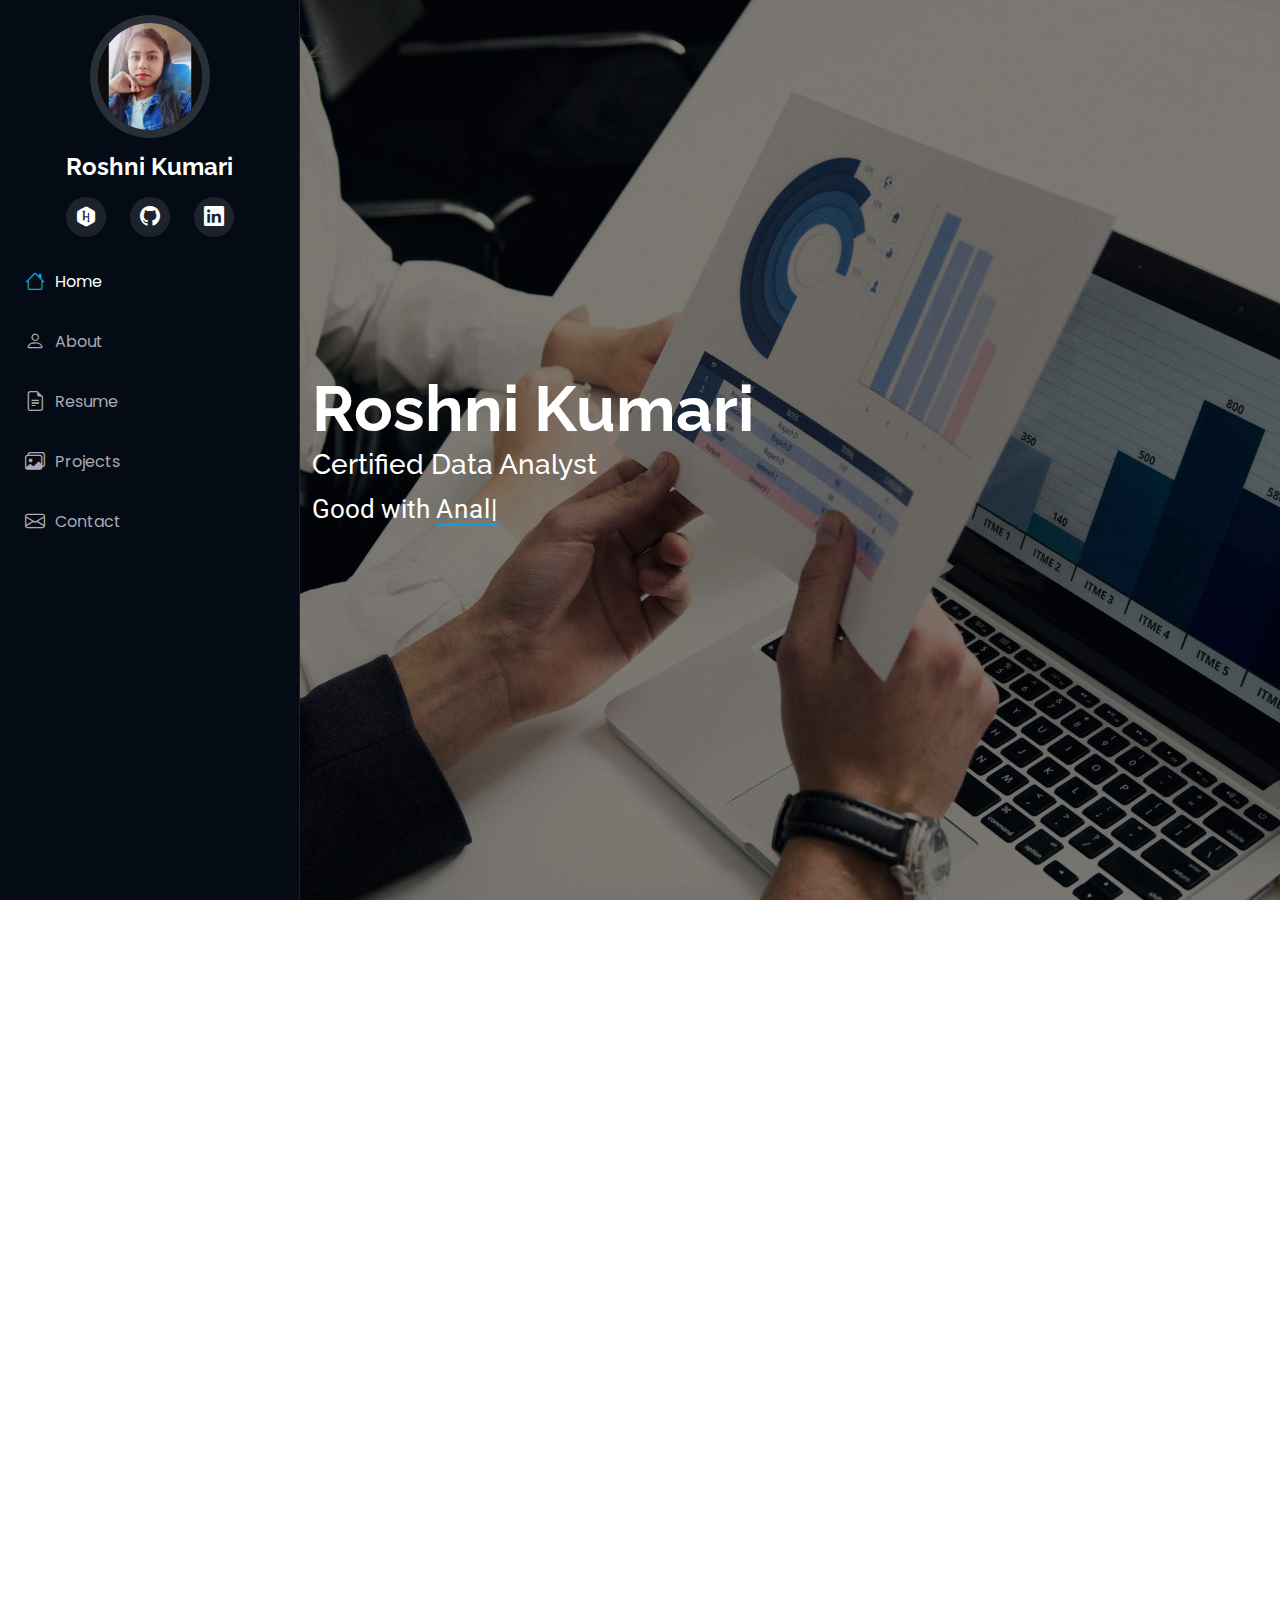
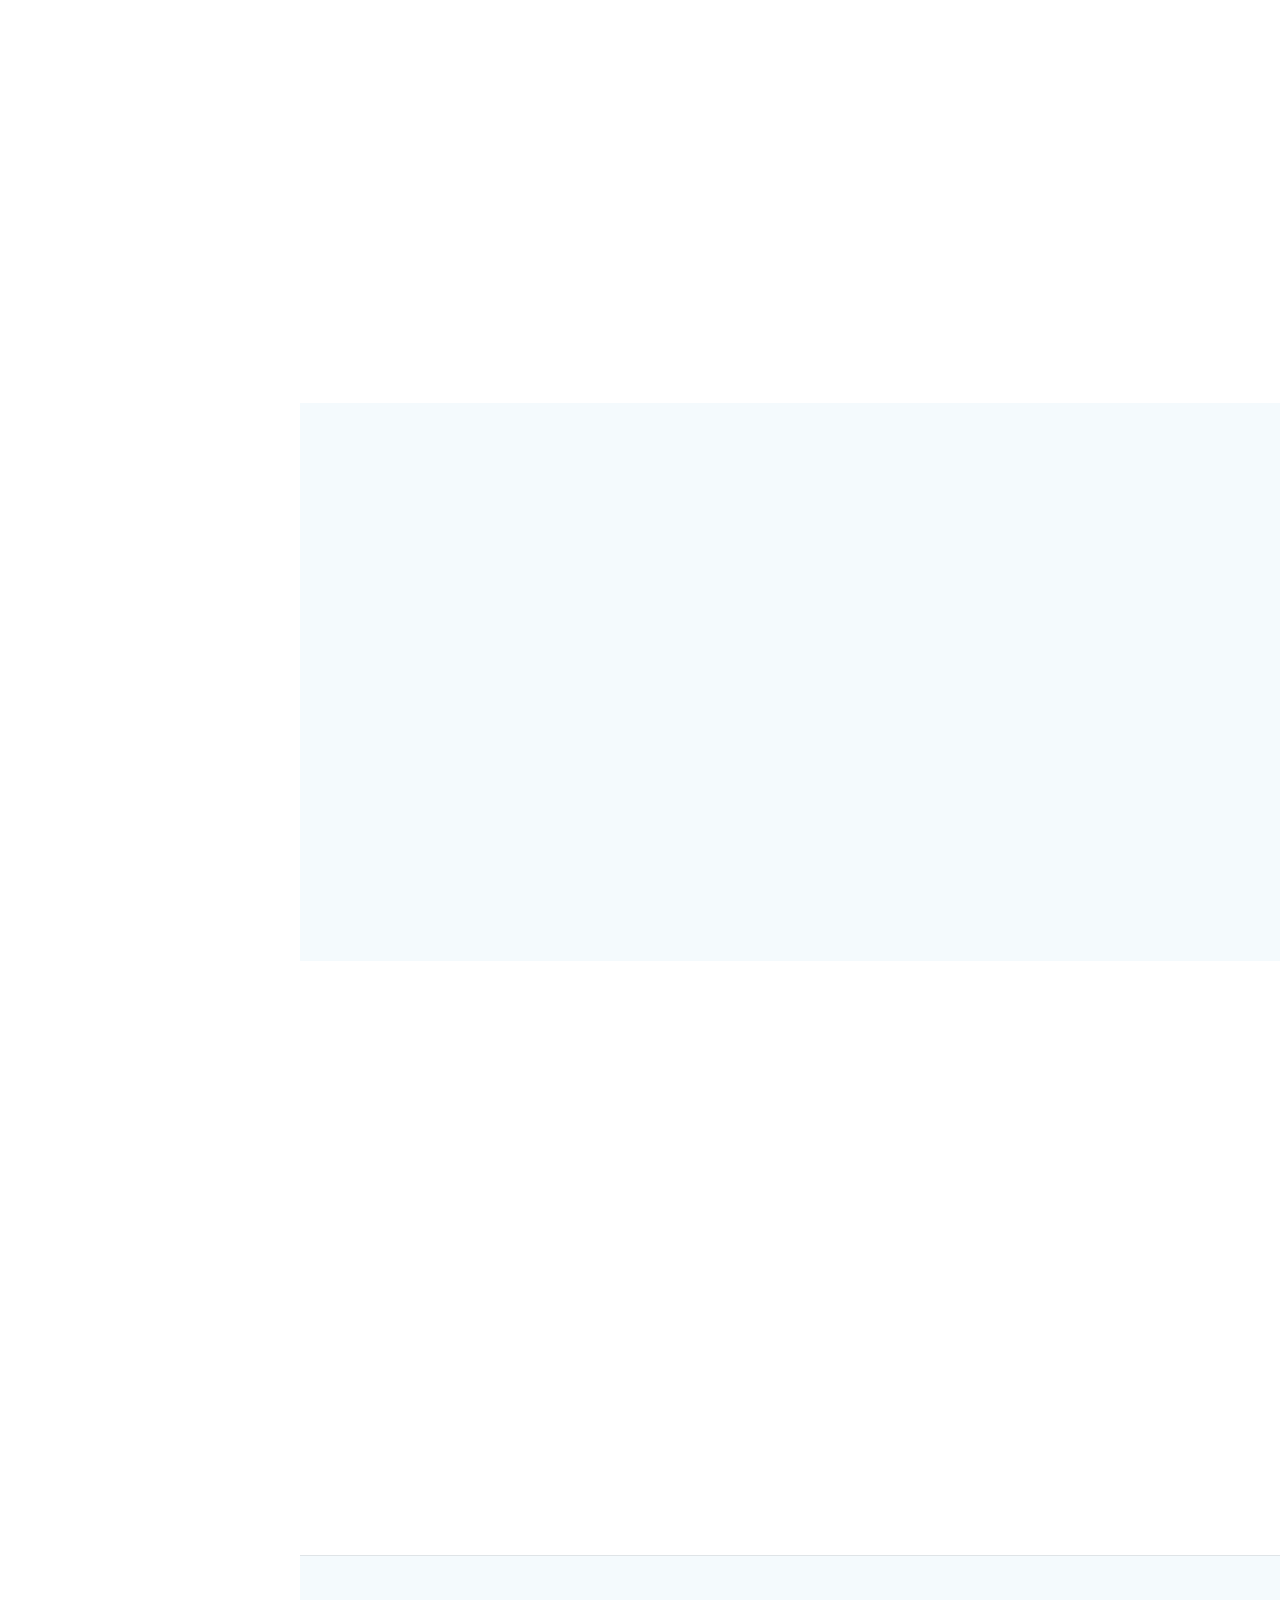
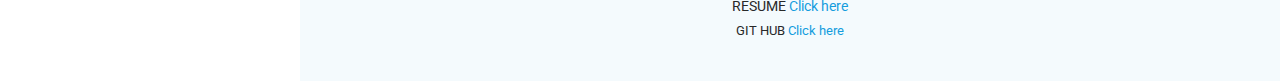
<file: index.html>
<!DOCTYPE html>
<html lang="en">

<head>
  <meta charset="utf-8">
  <meta content="width=device-width, initial-scale=1.0" name="viewport">
  <title>Roshni Kumari portfolio-details-page</title>
  <link rel="stylesheet" href="https://cdnjs.cloudflare.com/ajax/libs/font-awesome/6.0.0/css/all.min.css">

  <meta content="" name="description">
  <meta content="" name="keywords">

  <!-- Favicons -->
  <link href="assets/img/favicon.png" rel="icon">
  <link href="assets/img/apple-touch-icon.png" rel="apple-touch-icon">

  <!-- Fonts -->
  <link href="https://fonts.googleapis.com" rel="preconnect">
  <link href="https://fonts.gstatic.com" rel="preconnect" crossorigin>
  <link href="https://fonts.googleapis.com/css2?family=Roboto:ital,wght@0,100;0,300;0,400;0,500;0,700;0,900;1,100;1,300;1,400;1,500;1,700;1,900&family=Poppins:ital,wght@0,100;0,200;0,300;0,400;0,500;0,600;0,700;0,800;0,900;1,100;1,200;1,300;1,400;1,500;1,600;1,700;1,800;1,900&family=Raleway:ital,wght@0,100;0,200;0,300;0,400;0,500;0,600;0,700;0,800;0,900;1,100;1,200;1,300;1,400;1,500;1,600;1,700;1,800;1,900&display=swap" rel="stylesheet">

  <!-- Vendor CSS Files -->
  <link href="assets/vendor/bootstrap/css/bootstrap.min.css" rel="stylesheet">
  <link href="assets/vendor/bootstrap-icons/bootstrap-icons.css" rel="stylesheet">
  <link href="assets/vendor/aos/aos.css" rel="stylesheet">
  <link href="assets/vendor/glightbox/css/glightbox.min.css" rel="stylesheet">
  <link href="assets/vendor/swiper/swiper-bundle.min.css" rel="stylesheet">

  <!-- Main CSS File -->
  <link href="assets/css/main.css" rel="stylesheet">

  <!-- =======================================================
  * Template Name: iPortfolio
  * Template URL: https://bootstrapmade.com/iportfolio-bootstrap-portfolio-websites-template/
  * Updated: Jun 29 2024 with Bootstrap v5.3.3
  * Author: BootstrapMade.com
  * License: https://bootstrapmade.com/license/
  ======================================================== -->
</head>

<body class="index-page">

  <header id="header" class="header dark-background d-flex flex-column">
    <i class="header-toggle d-xl-none bi bi-list"></i>

    <div class="profile-img">
      <img src="assets/img/my-profile-img.jpg" alt="" class="img-fluid rounded-circle">
    </div>

    <a href="index.html" class="logo d-flex align-items-center justify-content-center">
      <!-- Uncomment the line below if you also wish to use an image logo -->
      <!-- <img src="assets/img/logo.png" alt=""> -->
      <h1 class="sitename">Roshni Kumari</h1>
    </a>

    <div class="social-links text-center">
      <!-- <a href="#" class="twitter"></a> -->
      <a href="https://www.hackerrank.com/profile/roshni91251" class="hackerrank"><i class="fab fa-hackerrank"></i></a>
      <a href="https://github.com/Roshni3033" class="github"><i class="bi bi-github"></i></a>
      <!-- <a href="https://leetcode.com/progress/" class="leetcode">
        <img src="C:\Users\oxyge\Downloads\portfolio web\assets\img\leetcode(1).png" style="width: 26px; height: auto;">
    </a> -->
      <a href="https://www.linkedin.com/in/roshni-kumari-4211092b9/" class="linkedin"><i class="bi bi-linkedin"></i></a>
    </div>

    <nav id="navmenu" class="navmenu">
      <ul>
        <li><a href="#hero" class="active"><i class="bi bi-house navicon"></i>Home</a></li>
        <li><a href="#about"><i class="bi bi-person navicon"></i> About</a></li>
        <li><a href="#resume"><i class="bi bi-file-earmark-text navicon"></i> Resume</a></li>
        <li><a href="#portfolio"><i class="bi bi-images navicon"></i> Projects</a></li>
        <!-- <li><a href="#services"><i class="bi bi-hdd-stack navicon"></i> Services</a></li> -->
        <!-- <li class="dropdown"><a href="#"><i class="bi bi-menu-button navicon"></i> <span>Dropdown</span> <i class="bi bi-chevron-down toggle-dropdown"></i></a>
          <ul>
            <li><a href="#">Dropdown 1</a></li>
            <li class="dropdown"><a href="#"><span>Deep Dropdown</span> <i class="bi bi-chevron-down toggle-dropdown"></i></a>
              <ul>
                <li><a href="#">Deep Dropdown 1</a></li>
                <li><a href="#">Deep Dropdown 2</a></li>
                <li><a href="#">Deep Dropdown 3</a></li>
                <li><a href="#">Deep Dropdown 4</a></li>
                <li><a href="#">Deep Dropdown 5</a></li>
              </ul>
            </li>
            <li><a href="#">Dropdown 2</a></li>
            <li><a href="#">Dropdown 3</a></li>
            <li><a href="#">Dropdown 4</a></li>
          </ul>
        </li> -->
        <li><a href="#contact"><i class="bi bi-envelope navicon"></i> Contact</a></li>
      </ul>
    </nav>

  </header>

  <main class="main">

    <!-- Hero Section -->
    <section id="hero" class="hero section dark-background">

      <img src="assets/img/hero-bg.jpg" alt="" data-aos="fade-in" class="">

      <div class="container" data-aos="fade-up" data-aos-delay="100">
        <h2>Roshni Kumari</h2>
        <h3>Certified Data Analyst</h3>
        <p>Good with <span class="typed" data-typed-items="Data-Driven insights, Analyzing Data, Power BI & SQL">Analyzing Data</span><span class="typed-cursor typed-cursor--blink" aria-hidden="true"></span><span class="typed-cursor typed-cursor--blink" aria-hidden="true"></span></p>
      </div>

    </section><!-- /Hero Section -->

    <!-- About Section -->
    <section id="about" class="about section">

      <!-- Section Title -->
      <div class="container section-title" data-aos="fade-up">
        <h2>About</h2>
        <p>Passionate about data science and analytics, I excel at transforming data into actionable insights. Proficient in Power BI, Excel, and SQL, I collaborate effectively with cross-functional teams to drive data-driven decision-making. I'm currently pursuing an advanced course in Data Science to further enhance my expertise.</p>
      </div><!-- End Section Title -->

      <div class="container" data-aos="fade-up" data-aos-delay="100">

        <div class="row gy-4 justify-content-center">
          <div class="col-lg-4">
            <img src="assets/img/my-profile-img.jpg" class="img-fluid" alt="">
          </div>
          <div class="col-lg-8 content">
            <h2>Data Analyst &amp; Business Analyst </h2>
            <p class="fst-italic py-3">
              Aspiring Data Analyst with Excel, SQL, and data visualization expertise, seeking a Junior Data Analyst or Research Analyst role to transform raw data into actionable insights and drive data-driven decisions.
            </p>
            <div class="row">
              <div class="col-lg-6">
                <ul>
                  <li><i class="bi bi-chevron-right"></i> <strong>Job Preference:</strong> <span>Data Analyst/Business Analyst(Related to my skills)</span></li>
                  <li><i class="bi bi-chevron-right"></i> <strong>Current Job:</strong> <span>Senior Analyst</span></li>
                  <li><i class="bi bi-chevron-right"></i> <strong>Industry:</strong> <span>Healthcare(KPO), (BPO)</span></li>
                  <!-- <li><i class="bi bi-chevron-right"></i> <strong>Languages:</strong> <span>English, Hindi</span></li> -->
                </ul>
              </div>
              <div class="col-lg-6">
                <ul>
                  <li><i class="bi bi-chevron-right"></i> <strong>Phone:</strong> <span>+918130258350</span></li>
                  <li><i class="bi bi-chevron-right"></i> <strong>Education:</strong> <span>Bachelor of Computer Application</span></li>
                  <li><i class="bi bi-chevron-right"></i> <strong>Email:</strong> <span>roshni91251.gmail.com</span></li>
                  <!-- <li><i class="bi bi-chevron-right"></i> <strong>Data Analyst:</strong> <span>Available</span></li> -->
                </ul>
              </div>
            </div>
            <p class="py-3">
              I'm actively seeking opportunities to apply my skills, learn continuously, and contribute to impactful, data-driven solutions.
            </p>
          </div>
        </div>

      </div>

    </section><!-- /About Section -->

    <!-- Stats Section -->
    <!-- <section id="stats" class="stats section">

      <div class="container" data-aos="fade-up" data-aos-delay="100">

        <div class="row gy-4">

          <div class="col-lg-3 col-md-6">
            <div class="stats-item">
              <i class="bi bi-emoji-smile"></i>
              <span data-purecounter-start="0" data-purecounter-end="232" data-purecounter-duration="1" class="purecounter"></span> -->
              <!-- <p><strong>Happy Clients</strong> <span>consequuntur quae</span></p> -->
            </div>
          </div><!-- End Stats Item -->

          <!-- <div class="col-lg-3 col-md-6">
            <div class="stats-item">
              <i class="bi bi-journal-richtext"></i>
              <span data-purecounter-start="0" data-purecounter-end="521" data-purecounter-duration="1" class="purecounter"></span>
              <p><strong>Projects</strong> <span>adipisci atque cum quia aut</span></p>
            </div> -->
          </div><!-- End Stats Item -->

          <!-- <div class="col-lg-3 col-md-6">
            <div class="stats-item">
              <i class="bi bi-headset"></i>
              <span data-purecounter-start="0" data-purecounter-end="1453" data-purecounter-duration="1" class="purecounter"></span>
              <p><strong>Hours Of Support</strong> <span>aut commodi quaerat</span></p>
            </div> -->
          </div><!-- End Stats Item -->

          <!-- <div class="col-lg-3 col-md-6">
            <div class="stats-item">
              <i class="bi bi-people"></i>
              <span data-purecounter-start="0" data-purecounter-end="32" data-purecounter-duration="1" class="purecounter"></span>
              <p><strong>Hard Workers</strong> <span>rerum asperiores dolor</span></p>
            </div> -->
          </div><!-- End Stats Item -->

        <!-- </div>

      </div> -->

    </section><!-- /Stats Section -->

    <!-- Skills Section -->
    <section id="skills" class="skills section light-background">

      <!-- Section Title -->
      <div class="container section-title" data-aos="fade-up">
        <h2>Skills</h2>
        <p>I’ve built solid proficiency in the following skills, enabling impactful insights and effective data-driven decisions.</p>
      </div><!-- End Section Title -->

      <div class="container" data-aos="fade-up" data-aos-delay="100">

        <div class="row skills-content skills-animation">

          <div class="col-lg-6">

            <div class="progress">
              <span class="skill"><span>HTML</span> <i class="val">60%</i></span>
              <div class="progress-bar-wrap">
                <div class="progress-bar" role="progressbar" aria-valuenow="60" aria-valuemin="0" aria-valuemax="100"></div>
              </div>
            </div><!-- End Skills Item -->

            <div class="progress">
              <span class="skill"><span>SQL</span> <i class="val">90%</i></span>
              <div class="progress-bar-wrap">
                <div class="progress-bar" role="progressbar" aria-valuenow="90" aria-valuemin="0" aria-valuemax="100"></div>
              </div>
            </div><!-- End Skills Item -->

            <div class="progress">
              <span class="skill"><span>Power BI</span> <i class="val">75%</i></span>
              <div class="progress-bar-wrap">
                <div class="progress-bar" role="progressbar" aria-valuenow="75" aria-valuemin="0" aria-valuemax="100"></div>
              </div>
            </div><!-- End Skills Item -->

          </div>

          <div class="col-lg-6">

            <div class="progress">
              <span class="skill"><span>Excel</span> <i class="val">90%</i></span>
              <div class="progress-bar-wrap">
                <div class="progress-bar" role="progressbar" aria-valuenow="90" aria-valuemin="0" aria-valuemax="100"></div>
              </div>
            </div><!-- End Skills Item -->

            <div class="progress">
              <span class="skill"><span>Data Visualization</span> <i class="val">92%</i></span>
              <div class="progress-bar-wrap">
                <div class="progress-bar" role="progressbar" aria-valuenow="92" aria-valuemin="0" aria-valuemax="100"></div>
              </div>
            </div><!-- End Skills Item -->

            <div class="progress">
              <span class="skill"><span>Story Telling</span> <i class="val">92%</i></span>
              <div class="progress-bar-wrap">
                <div class="progress-bar" role="progressbar" aria-valuenow="92" aria-valuemin="0" aria-valuemax="100"></div>
              </div>
            </div><!-- End Skills Item -->

          </div>

        </div>

      </div>

    </section><!-- /Skills Section -->

    <!-- Resume Section -->
    <section id="resume" class="resume section">

      <!-- Section Title -->
      <div class="container section-title" data-aos="fade-up">
        <h2>Resume</h2>
        <p>Certified Data Analyst and Business Analyst with expertise in Excel, SQL, and Power BI, specializing in delivering data-driven insights to shape
          business strategy. Experienced in applying statistical modeling, data mining, and machine learning techniques to develop comprehensive projects and
          drive business outcomes.</p>
      </div><!-- End Section Title -->

      <div class="container">

        <div class="row">

          <div class="col-lg-6" data-aos="fade-up" data-aos-delay="100">
            <h3 class="resume-title">Professional Sumary</h3>

            <div class="resume-item pb-0">
              <h4>Roshni Kumari</h4>
              <p><em>Aspiring data scientist skilled in Power BI, Excel, and SQL, eager to turn data into insights and grow through real-world opportunities.</em></p>
              <ul>
                <li>8130258350</li>
                <li>roshni91251@gmail.com</li>
              </ul>
            </div><!-- Edn Resume Item -->

            <h3 class="resume-title">Education</h3>
            <div class="resume-item">
              <h4>Bachelor of Computer Application</h4>
              <h5>2022 - 2025</h5>
              <p><em>Indira Gandhi Open University</em></p>
              <!-- <p>Quia nobis sequi est occaecati aut. Repudiandae et iusto quae reiciendis et quis Eius vel ratione eius unde vitae rerum voluptates asperiores voluptatem Earum molestiae consequatur neque etlon sader mart dila</p> -->
            </div> <!-- Edn Resume Item -->

            <!-- <div class="resume-item">
              <h4>Bachelor of Computer Application</h4>
              <h5>2022 - 2025</h5>
              <p><em>Indira Gandhi Open University</em></p>
              <p>Quia nobis sequi est occaecati aut. Repudiandae et iusto quae reiciendis et quis Eius vel ratione eius unde vitae rerum voluptates asperiores voluptatem Earum molestiae consequatur neque etlon sader mart dila</p>
            </div>Edn Resume Item -->
            <h4 class="resume-title"> Certification</h4>
          <div class=" resume-item">
            <h4 >Data Analyst</h4>
            <h5><a href="https://my.newtonschool.co/course/7b07bd2tzq7f/certificate/vt68cg7kckgb/verify?utm_source=LinkedIn&utm_medium=shared-by-roshni91251&utm_campaign=certification-data-science-data-analyst-placement-certificate-share">Attachment</a></h5>
            <p><em>Newton School</em></p>
            <p>Completed Data analyst course at Newton School and gained expertise in Excel, SQL, Power Bi </p>
          </div>
            <div class=" resume-item">
            <h4>Career Essentials in Business Analysis</h4>
            <h5><a href="https://www.linkedin.com/learning/certificates/0782cb719aec222afb0da929ccb6827dfbab5da208dc6012ff91015b6047e1c5?trk=share_certificate">Attachment</a></h5>
            <p><em>LinkedIn</em></p>
            <p>Completed certification and gained expertise in Requirements gathering,Project management, and Business analysis by LinkedIn & Microsoft</p>
          </div>
          <div class=" resume-item">
            <h4>SQL(Basic)</h4>
            <h5><a href="https://www.hackerrank.com/certificates/919305e9ee57">Attachment</a></h5>
            <p><em>Hackerrank</em></p>
            <p>Practiced SQL question through Hackerrank and got Certification in SQL</p>
          </div>
          

          </div>

          <div class="col-lg-6" data-aos="fade-up" data-aos-delay="200">
            <h3 class="resume-title">Professional Experience</h3>
            <div class="resume-item">
              <h4>Senior Analyst</h4>
              <h5>Jan 2023 - Present</h5>
              <p><em>R1RCM </em></p>
              <ul>
                <li>R1RCM is a Healthcare revenue cycle management experts. It serves hospitals, health systems, and physician groups across the U.S.</li>
                <li>Verified EHR data (Meditech, Cerner, Epic) via Phreesia in emergency care. </li>
                <li>Delivered 98% efficiency, 100% quality, and zero absenteeism.</li>
                <li>Streamlined reports using Excel automation and pivot tools.</li>
              </ul>
            </div><!-- Edn Resume Item -->

            <div class="resume-item">
              <h4>Sales Executive</h4>
              <h5>Sep 2021- Jan 2023</h5>
              <p><em>Policy Bazaar</em></p>
              <ul>
                <li>Policybazaar is India's leading online insurance aggregator, offering a platform to compare and purchase various insurance policies.</li>
                <li>Analyzed customer data to offer best health insurance.</li>
                <li>Led lead conversion efforts, achieving an 80% conversion rate through strong engagement.</li>
                <li>Surpassed sales targets consistently, earning incentives and recognition.</li>
              </ul>
            </div><!-- Edn Resume Item -->

            <div class="resume-item">
              <h4>Customer Associate</h4>
              <h5>Oct 2020 - Aug 2021</h5>
              <p><em>Teleperformance</em></p>
              <ul>
                <li>Teleperformance is a global BPO leader providing customer support and digital solutions to businesses worldwide.</li>
                <li>Analyzed customer issues, and delivered data-driven solutions tailored to their needs.</li>
                <li>Provided On call solutions with 98% accuracy.</li>
                <li>Provided exceptional customer service by analyzing customer issues and ensuring satisfaction.</li>
              </ul>
            </div>

          </div>

        </div>

      </div>

    </section><!-- /Resume Section -->

    <!-- Portfolio Section -->
    <section id="portfolio" class="portfolio section light-background">

      <!-- Section Title -->
      <div class="container section-title" data-aos="fade-up">
        <h2>Projects</h2>
        <p>Below are the sample Data Analytics projects on SQL, Excel, Power BI.</p>
      </div><!-- End Section Title -->

      <div class="container">

        <div class="isotope-layout" data-default-filter="*" data-layout="masonry" data-sort="original-order">

          <ul class="portfolio-filters isotope-filters" data-aos="fade-up" data-aos-delay="100">
            <li data-filter="*" class="filter-active">All</li>
            <li data-filter=".filter-app">Excel</li>
            <li data-filter=".filter-product">SQL</li>
            <li data-filter=".filter-branding">Power BI</li>
            <!-- <li data-filter=".filter-books">Books</li> -->
          </ul><!-- End Portfolio Filters -->

          <div class="row gy-4 isotope-container" data-aos="fade-up" data-aos-delay="200">

            <div class="col-lg-4 col-md-6 portfolio-item isotope-item filter-app">
              <div class="portfolio-content h-100">
                <img src="assets/img/portfolio/app-1.jpg" class="img-fluid" alt="">
                <div class="portfolio-info">
                  <h4>Excel</h4>
                  <p>Zomato Restaurants Data Analysis</p>
                  <a href="assets/img/portfolio/app-1.jpg" title="App 1" data-gallery="portfolio-gallery-app" class="glightbox preview-link"><i class="bi bi-zoom-in"></i></a>
                  <a href="portfolio-details.html" title="More Details" class="details-link"><i class="bi bi-link-45deg"></i></a>
                </div>
              </div>
            </div><!-- End Portfolio Item -->

            <div class="col-lg-4 col-md-6 portfolio-item isotope-item filter-product">
              <div class="portfolio-content h-100">
                <img src="assets/img/portfolio/product-1.jpg" class="img-fluid" alt="">
                <div class="portfolio-info">
                  <h4>SQL</h4>
                  <p>Chinook Music Store Data Analysis</p>
                  <a href="assets/img/portfolio/product-1.jpg" title="Product 1" data-gallery="portfolio-gallery-product" class="glightbox preview-link"><i class="bi bi-zoom-in"></i></a>
                  <a href="portfolio-details.html" title="More Details" class="details-link"><i class="bi bi-link-45deg"></i></a>
                </div>
              </div>
            </div><!-- End Portfolio Item -->

            <div class="col-lg-4 col-md-6 portfolio-item isotope-item filter-branding">
              <div class="portfolio-content h-100">
                <img src="assets/img/portfolio/branding-1.jpg" class="img-fluid" alt="">
                <div class="portfolio-info">
                  <h4>Power BI</h4>
                  <p>Crime Data Analysis</p>
                  <a href="assets/img/portfolio/branding-1.jpg" title="Branding 1" data-gallery="portfolio-gallery-branding" class="glightbox preview-link"><i class="bi bi-zoom-in"></i></a>
                  <a href="portfolio-details.html" title="More Details" class="details-link"><i class="bi bi-link-45deg"></i></a>
                </div>
              </div>
            </div><!-- End Portfolio Item -->

            <!-- <div class="col-lg-4 col-md-6 portfolio-item isotope-item filter-books">
              <div class="portfolio-content h-100">
                <img src="assets/img/portfolio/books-1.jpg" class="img-fluid" alt="">
                <div class="portfolio-info">
                  <h4>Books 1</h4>
                  <p>Lorem ipsum, dolor sit amet consectetur</p>
                  <a href="assets/img/portfolio/books-1.jpg" title="Branding 1" data-gallery="portfolio-gallery-book" class="glightbox preview-link"><i class="bi bi-zoom-in"></i></a>
                  <a href="portfolio-details.html" title="More Details" class="details-link"><i class="bi bi-link-45deg"></i></a>
                </div>
              </div> -->
            </div><!-- End Portfolio Item -->

            <!-- <div class="col-lg-4 col-md-6 portfolio-item isotope-item filter-app">
              <div class="portfolio-content h-100">
                <img src="assets/img/portfolio/app-2.jpg" class="img-fluid" alt="">
                <div class="portfolio-info">
                  <h4>App 2</h4>
                  <p>Lorem ipsum, dolor sit amet consectetur</p>
                  <a href="assets/img/portfolio/app-2.jpg" title="App 2" data-gallery="portfolio-gallery-app" class="glightbox preview-link"><i class="bi bi-zoom-in"></i></a>
                  <a href="portfolio-details.html" title="More Details" class="details-link"><i class="bi bi-link-45deg"></i></a>
                </div>
              </div> -->
            </div><!-- End Portfolio Item -->

            <!-- <div class="col-lg-4 col-md-6 portfolio-item isotope-item filter-product">
              <div class="portfolio-content h-100">
                <img src="assets/img/portfolio/product-2.jpg" class="img-fluid" alt="">
                <div class="portfolio-info">
                  <h4>Product 2</h4>
                  <p>Lorem ipsum, dolor sit amet consectetur</p>
                  <a href="assets/img/portfolio/product-2.jpg" title="Product 2" data-gallery="portfolio-gallery-product" class="glightbox preview-link"><i class="bi bi-zoom-in"></i></a>
                  <a href="portfolio-details.html" title="More Details" class="details-link"><i class="bi bi-link-45deg"></i></a>
                </div>
              </div> -->
            </div><!-- End Portfolio Item -->

            <!-- <div class="col-lg-4 col-md-6 portfolio-item isotope-item filter-branding">
              <div class="portfolio-content h-100">
                <img src="assets/img/portfolio/branding-2.jpg" class="img-fluid" alt="">
                <div class="portfolio-info">
                  <h4>Branding 2</h4>
                  <p>Lorem ipsum, dolor sit amet consectetur</p>
                  <a href="assets/img/portfolio/branding-2.jpg" title="Branding 2" data-gallery="portfolio-gallery-branding" class="glightbox preview-link"><i class="bi bi-zoom-in"></i></a>
                  <a href="portfolio-details.html" title="More Details" class="details-link"><i class="bi bi-link-45deg"></i></a>
                </div>
              </div> -->
            </div><!-- End Portfolio Item -->

            <!-- <div class="col-lg-4 col-md-6 portfolio-item isotope-item filter-books">
              <div class="portfolio-content h-100">
                <img src="assets/img/portfolio/books-2.jpg" class="img-fluid" alt="">
                <div class="portfolio-info">
                  <h4>Books 2</h4>
                  <p>Lorem ipsum, dolor sit amet consectetur</p>
                  <a href="assets/img/portfolio/books-2.jpg" title="Branding 2" data-gallery="portfolio-gallery-book" class="glightbox preview-link"><i class="bi bi-zoom-in"></i></a>
                  <a href="portfolio-details.html" title="More Details" class="details-link"><i class="bi bi-link-45deg"></i></a>
                </div>
              </div> -->
            </div><!-- End Portfolio Item -->

            <!-- <div class="col-lg-4 col-md-6 portfolio-item isotope-item filter-app">
              <div class="portfolio-content h-100">
                <img src="assets/img/portfolio/app-3.jpg" class="img-fluid" alt="">
                <div class="portfolio-info">
                  <h4>App 3</h4>
                  <p>Lorem ipsum, dolor sit amet consectetur</p>
                  <a href="assets/img/portfolio/app-3.jpg" title="App 3" data-gallery="portfolio-gallery-app" class="glightbox preview-link"><i class="bi bi-zoom-in"></i></a>
                  <a href="portfolio-details.html" title="More Details" class="details-link"><i class="bi bi-link-45deg"></i></a>
                </div>
              </div> -->
            </div><!-- End Portfolio Item -->

            <!-- <div class="col-lg-4 col-md-6 portfolio-item isotope-item filter-product">
              <div class="portfolio-content h-100">
                <img src="assets/img/portfolio/product-3.jpg" class="img-fluid" alt="">
                <div class="portfolio-info">
                  <h4>Product 3</h4>
                  <p>Lorem ipsum, dolor sit amet consectetur</p>
                  <a href="assets/img/portfolio/product-3.jpg" title="Product 3" data-gallery="portfolio-gallery-product" class="glightbox preview-link"><i class="bi bi-zoom-in"></i></a>
                  <a href="portfolio-details.html" title="More Details" class="details-link"><i class="bi bi-link-45deg"></i></a>
                </div>
              </div> -->
            </div><!-- End Portfolio Item -->

            <!-- <div class="col-lg-4 col-md-6 portfolio-item isotope-item filter-branding">
              <div class="portfolio-content h-100">
                <img src="assets/img/portfolio/branding-3.jpg" class="img-fluid" alt="">
                <div class="portfolio-info">
                  <h4>Branding 3</h4>
                  <p>Lorem ipsum, dolor sit amet consectetur</p>
                  <a href="assets/img/portfolio/branding-3.jpg" title="Branding 2" data-gallery="portfolio-gallery-branding" class="glightbox preview-link"><i class="bi bi-zoom-in"></i></a>
                  <a href="portfolio-details.html" title="More Details" class="details-link"><i class="bi bi-link-45deg"></i></a>
                </div>
              </div> -->
            </div><!-- End Portfolio Item -->

            <!-- <div class="col-lg-4 col-md-6 portfolio-item isotope-item filter-books">
              <div class="portfolio-content h-100">
                <img src="assets/img/portfolio/books-3.jpg" class="img-fluid" alt="">
                <div class="portfolio-info">
                  <h4>Books 3</h4>
                  <p>Lorem ipsum, dolor sit amet consectetur</p>
                  <a href="assets/img/portfolio/books-3.jpg" title="Branding 3" data-gallery="portfolio-gallery-book" class="glightbox preview-link"><i class="bi bi-zoom-in"></i></a>
                  <a href="portfolio-details.html" title="More Details" class="details-link"><i class="bi bi-link-45deg"></i></a>
                </div>
              </div> -->
            </div><!-- End Portfolio Item -->

          </div><!-- End Portfolio Container -->

        <!-- </div>

      </div> -->

    </section><!-- /Portfolio Section -->

    <!-- Services Section -->
    <!-- <section id="services" class="services section"> -->

      <!-- Section Title -->
      <!-- <div class="container section-title" data-aos="fade-up">
        <h2>Services</h2> -->
        <!-- <p>Magnam dolores commodi suscipit. Necessitatibus eius consequatur ex aliquid fuga eum quidem. Sit sint consectetur velit. Quisquam quos quisquam cupiditate. Et nemo qui impedit suscipit alias ea. Quia fugiat sit in iste officiis commodi quidem hic quas.</p> -->
      </div><!-- End Section Title -->

      <!-- <div class="container">

        <div class="row gy-4">

          <div class="col-lg-4 col-md-6 service-item d-flex" data-aos="fade-up" data-aos-delay="100">
            <div class="icon flex-shrink-0"><i class="bi bi-briefcase"></i></div>
            <div>
              <h4 class="title"><a href="service-details.html" class="stretched-link">Lorem Ipsum</a></h4>
              <p class="description">Voluptatum deleniti atque corrupti quos dolores et quas molestias excepturi sint occaecati cupiditate non provident</p>
            </div>
          </div> -->
          <!-- End Service Item -->

          <!-- <div class="col-lg-4 col-md-6 service-item d-flex" data-aos="fade-up" data-aos-delay="200">
            <div class="icon flex-shrink-0"><i class="bi bi-card-checklist"></i></div>
            <div>
              <h4 class="title"><a href="service-details.html" class="stretched-link">Dolor Sitema</a></h4>
              <p class="description">Minim veniam, quis nostrud exercitation ullamco laboris nisi ut aliquip ex ea commodo consequat tarad limino ata</p>
            </div> -->
          </div><!-- End Service Item -->

          <!-- <div class="col-lg-4 col-md-6 service-item d-flex" data-aos="fade-up" data-aos-delay="300">
            <div class="icon flex-shrink-0"><i class="bi bi-bar-chart"></i></div>
            <div>
              <h4 class="title"><a href="service-details.html" class="stretched-link">Sed ut perspiciatis</a></h4>
              <p class="description">Duis aute irure dolor in reprehenderit in voluptate velit esse cillum dolore eu fugiat nulla pariatur</p>
            </div> -->
          </div><!-- End Service Item -->

          <!-- <div class="col-lg-4 col-md-6 service-item d-flex" data-aos="fade-up" data-aos-delay="400">
            <div class="icon flex-shrink-0"><i class="bi bi-binoculars"></i></div>
            <div> -->
              <!-- <h4 class="title"><a href="service-details.html" class="stretched-link">Magni Dolores</a></h4>
              <p class="description">Excepteur sint occaecat cupidatat non proident, sunt in culpa qui officia deserunt mollit anim id est laborum</p>
            </div> -->
          </div><!-- End Service Item -->

          <!-- <div class="col-lg-4 col-md-6 service-item d-flex" data-aos="fade-up" data-aos-delay="500">
            <div class="icon flex-shrink-0"><i class="bi bi-brightness-high"></i></div>
            <div>
              <h4 class="title"><a href="service-details.html" class="stretched-link">Nemo Enim</a></h4>
              <p class="description">At vero eos et accusamus et iusto odio dignissimos ducimus qui blanditiis praesentium voluptatum deleniti atque</p>
            </div> -->
          </div><!-- End Service Item -->

          <!-- <div class="col-lg-4 col-md-6 service-item d-flex" data-aos="fade-up" data-aos-delay="600">
            <div class="icon flex-shrink-0"><i class="bi bi-calendar4-week"></i></div>
            <div>
              <h4 class="title"><a href="service-details.html" class="stretched-link">Eiusmod Tempor</a></h4>
              <p class="description">Et harum quidem rerum facilis est et expedita distinctio. Nam libero tempore, cum soluta nobis est eligendi</p>
            </div> -->
          </div><!-- End Service Item -->

        <!-- </div> -->

      <!-- </div> -->

    </section><!-- /Services Section -->

    <!-- Testimonials Section -->
    <!-- <section id="testimonials" class="testimonials section light-background"> -->

      <!-- Section Title -->
      <!-- <div class="container section-title" data-aos="fade-up">
        <h2>Testimonials</h2>
        <p>Necessitatibus eius consequatur ex aliquid fuga eum quidem sint consectetur velit</p> -->
      </div><!-- End Section Title -->

      <!-- <div class="container" data-aos="fade-up" data-aos-delay="100">

        <div class="swiper init-swiper">
          <script type="application/json" class="swiper-config">
            {
              "loop": true,
              "speed": 600,
              "autoplay": {
                "delay": 5000
              },
              "slidesPerView": "auto",
              "pagination": {
                "el": ".swiper-pagination",
                "type": "bullets",
                "clickable": true
              },
              "breakpoints": {
                "320": {
                  "slidesPerView": 1,
                  "spaceBetween": 40
                },
                "1200": {
                  "slidesPerView": 3,
                  "spaceBetween": 1
                }
              }
            }
          </script>
          <div class="swiper-wrapper">

            <div class="swiper-slide">
              <div class="testimonial-item">
                <p>
                  <i class="bi bi-quote quote-icon-left"></i>
                  <span>Proin iaculis purus consequat sem cure digni ssim donec porttitora entum suscipit rhoncus. Accusantium quam, ultricies eget id, aliquam eget nibh et. Maecen aliquam, risus at semper.</span>
                  <i class="bi bi-quote quote-icon-right"></i>
                </p>
                <img src="assets/img/testimonials/testimonials-1.jpg" class="testimonial-img" alt="">
                <h3>Saul Goodman</h3>
                <h4>Ceo &amp; Founder</h4>
              </div> -->
            </div><!-- End testimonial item -->

            <!-- <div class="swiper-slide">
              <div class="testimonial-item">
                <p>
                  <i class="bi bi-quote quote-icon-left"></i>
                  <span>Export tempor illum tamen malis malis eram quae irure esse labore quem cillum quid malis quorum velit fore eram velit sunt aliqua noster fugiat irure amet legam anim culpa.</span>
                  <i class="bi bi-quote quote-icon-right"></i>
                </p>
                <img src="assets/img/testimonials/testimonials-2.jpg" class="testimonial-img" alt="">
                <h3>Sara Wilsson</h3>
                <h4>Designer</h4>
              </div> -->
            </div><!-- End testimonial item -->

            <!-- <div class="swiper-slide">
              <div class="testimonial-item">
                <p>
                  <i class="bi bi-quote quote-icon-left"></i>
                  <span>Enim nisi quem export duis labore cillum quae magna enim sint quorum nulla quem veniam duis minim tempor labore quem eram duis noster aute amet eram fore quis sint minim.</span>
                  <i class="bi bi-quote quote-icon-right"></i>
                </p>
                <img src="assets/img/testimonials/testimonials-3.jpg" class="testimonial-img" alt="">
                <h3>Jena Karlis</h3>
                <h4>Store Owner</h4>
              </div> -->
            </div><!-- End testimonial item -->

            <!-- <div class="swiper-slide">
              <div class="testimonial-item">
                <p>
                  <i class="bi bi-quote quote-icon-left"></i>
                  <span>Fugiat enim eram quae cillum dolore dolor amet nulla culpa multos export minim fugiat dolor enim duis veniam ipsum anim magna sunt elit fore quem dolore labore illum veniam.</span>
                  <i class="bi bi-quote quote-icon-right"></i>
                </p>
                <img src="assets/img/testimonials/testimonials-4.jpg" class="testimonial-img" alt="">
                <h3>Matt Brandon</h3>
                <h4>Freelancer</h4>
              </div> -->
            </div><!-- End testimonial item -->

            <!-- <div class="swiper-slide">
              <div class="testimonial-item">
                <p>
                  <i class="bi bi-quote quote-icon-left"></i>
                  <span>Quis quorum aliqua sint quem legam fore sunt eram irure aliqua veniam tempor noster veniam sunt culpa nulla illum cillum fugiat legam esse veniam culpa fore nisi cillum quid.</span>
                  <i class="bi bi-quote quote-icon-right"></i>
                </p>
                <img src="assets/img/testimonials/testimonials-5.jpg" class="testimonial-img" alt="">
                <h3>John Larson</h3>
                <h4>Entrepreneur</h4>
              </div> -->
            </div><!-- End testimonial item -->

          <!-- </div>
          <div class="swiper-pagination"></div>
        </div>

      </div> -->

    </section><!-- /Testimonials Section -->

    <!-- Contact Section -->
    <section id="contact" class="contact section">

      <!-- Section Title -->
      <div class="container section-title" data-aos="fade-up">
        <h2>Contact</h2>
        <p>My contact information is listed below.</p>
      </div><!-- End Section Title -->

      <div class="container" data-aos="fade-up" data-aos-delay="100">

        <div class="row gy-4">

          <div class="col-lg-6">
          

            <div class="info-wrap">
              <div class="info-item d-flex" data-aos="fade-up" data-aos-delay="400">
                <i class="bi bi-geo-alt flex-shrink-0"></i>
                <div>
                  <h3>Address</h3>
                  <p>Delhi, New Delhi</p>
                </div>
              </div><!-- End Info Item -->

              <div class="info-item d-flex" data-aos="fade-up" data-aos-delay="300">
                <i class="bi bi-telephone flex-shrink-0"></i>
                <div>
                  <h3>Contact</h3>
                  <p>+91 813 025 8350</p>
                </div>
              </div><!-- End Info Item -->

              <div class="info-item d-flex" data-aos="fade-up" data-aos-delay="400">
                <i class="bi bi-envelope flex-shrink-0"></i>
                <div>
                  <h3>Email ID</h3>
                  <p>roshni91251@gmail.com</p>
                </div>
              </div><!-- End Info Item -->

              <!-- <iframe src="https://www.google.com/maps/embed?pb=!1m14!1m8!1m3!1d48389.78314118045!2d-74.006138!3d40.710059!3m2!1i1024!2i768!4f13.1!3m3!1m2!1s0x89c25a22a3bda30d%3A0xb89d1fe6bc499443!2sDowntown%20Conference%20Center!5e0!3m2!1sen!2sus!4v1676961268712!5m2!1sen!2sus" frameborder="0" style="border:0; width: 100%; height: 270px;" allowfullscreen="" loading="lazy" referrerpolicy="no-referrer-when-downgrade"></iframe> -->
            </div>
          </div>

          <div class="col-lg-6">
            <!-- <form action="forms/contact.php" method="post" class="php-email-form" data-aos="fade-up" data-aos-delay="200">
              <div class="row gy-4">

                <div class="col-md-6">
                  <label for="name-field" class="pb-2">Your Name</label>
                  <input type="text" name="name" id="name-field" class="form-control" required="">
                </div>

                <div class="col-md-6">
                  <label for="email-field" class="pb-2">Your Email</label>
                  <input type="email" class="form-control" name="email" id="email-field" required="">
                </div>

                <div class="col-md-12">
                  <label for="subject-field" class="pb-2">Subject</label>
                  <input type="text" class="form-control" name="subject" id="subject-field" required="">
                </div>

                <div class="col-md-12">
                  <label for="message-field" class="pb-2">Message</label>
                  <textarea class="form-control" name="message" rows="10" id="message-field" required=""></textarea>
                </div>

                <div class="col-md-12 text-center">
                  <div class="loading">Loading</div>
                  <div class="error-message"></div>
                  <div class="sent-message">Your message has been sent. Thank you!</div>

                  <button type="submit">Send Message</button>
                </div>

              </div>
            </form> -->
            <div class="info-wrap">
              <div class="info-item d-flex" data-aos="fade-up" data-aos-delay="400" style="align-self: center;">
                <i class="bi bi-github flex-shrink-0"></i>
                <div> 
                  <h3>Github</h3>
                  <a href="https://github.com/Roshni3033">Click here</a> 
                </div>
              </div><!-- End Info Item -->

              <div class="info-item d-flex" data-aos="fade-up" data-aos-delay="300">
                <i class="bi bi-linkedin flex-shrink-0"></i>
                <div>
                  <h3>LinkedIn</h3>
                  <a href="https://www.linkedin.com/in/roshni-kumari-4211092b9/">Click here</a>
                </div>
              </div><!-- End Info Item -->

              <div class="info-item d-flex" data-aos="fade-up" data-aos-delay="400">
                <i class="fab fa-hackerrank flex-shrink-0"></i>
                <div>
                  <h3>Hackerrank</h3>
                  <a href="https://www.hackerrank.com/profile/roshni91251">Click here</a>
                </div>
              </div>
          
          </div><!-- End Contact Form -->

        </div>

      </div>

    </section><!-- /Contact Section -->

  </main>

  <footer id="footer" class="footer position-relative light-background">

    <div class="container">
      <!-- <div class="copyright text-center ">
        <p>© <span>Copyright</span> <strong class="px-1 sitename">iPortfolio</strong> <span>All Rights Reserved</span></p>
      </div> -->
      <div class="copyright text-center">
        RESUME <a href="file:///C:/Users/oxyge/Downloads/Resume%209%20(1)%20(1).pdf">Click here</a>
      </div>
      <div class="credits">
        GIT HUB <a href="https://github.com/Roshni3033">Click here</a>
      </div>
    </div>

  </footer>

  <!-- Scroll Top -->
  <a href="#hero" id="scroll-top" class="scroll-top d-flex align-items-center justify-content-center"><i class="bi bi-arrow-up-short"></i></a>

  <!-- Preloader -->
  <div id="preloader"></div>

  <!-- Vendor JS Files -->
  <script src="assets/vendor/bootstrap/js/bootstrap.bundle.min.js"></script>
  <script src="assets/vendor/php-email-form/validate.js"></script>
  <script src="assets/vendor/aos/aos.js"></script>
  <script src="assets/vendor/typed.js/typed.umd.js"></script>
  <script src="assets/vendor/purecounter/purecounter_vanilla.js"></script>
  <script src="assets/vendor/waypoints/noframework.waypoints.js"></script>
  <script src="assets/vendor/glightbox/js/glightbox.min.js"></script>
  <script src="assets/vendor/imagesloaded/imagesloaded.pkgd.min.js"></script>
  <script src="assets/vendor/isotope-layout/isotope.pkgd.min.js"></script>
  <script src="assets/vendor/swiper/swiper-bundle.min.js"></script>

  <!-- Main JS File -->
  <script src="assets/js/main.js"></script>

</body>

</html>
</file>
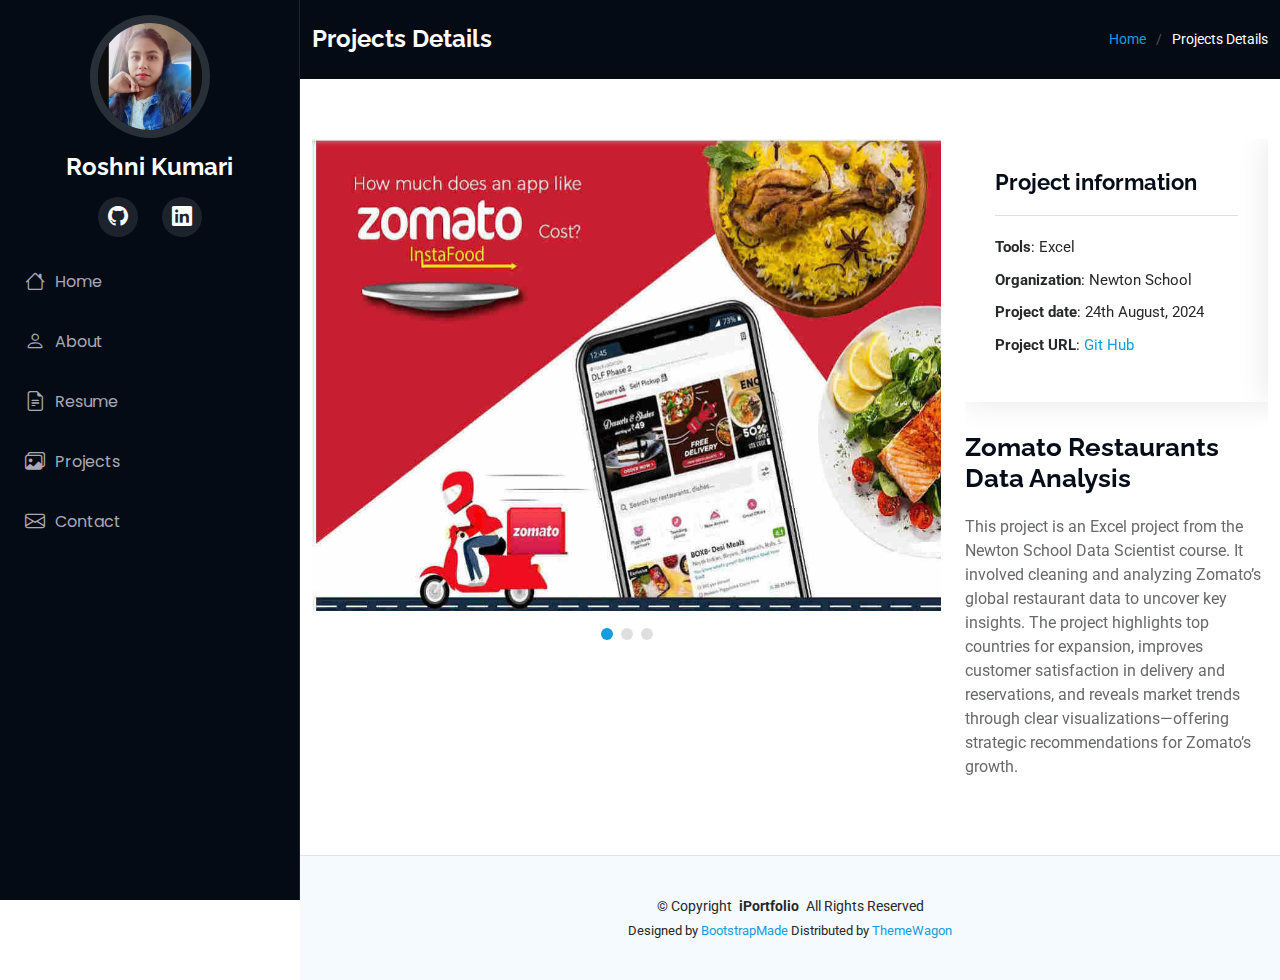
<file: portfolio-details.html>
<!DOCTYPE html>
<html lang="en">

<head>
  <meta charset="utf-8">
  <meta content="width=device-width, initial-scale=1.0" name="viewport">
  <title>Projects Details - iPortfolio Bootstrap Template</title>
  <meta content="" name="description">
  <meta content="" name="keywords">

  <!-- Favicons -->
  <link href="assets/img/favicon.png" rel="icon">
  <link href="assets/img/apple-touch-icon.png" rel="apple-touch-icon">

  <!-- Fonts -->
  <link href="https://fonts.googleapis.com" rel="preconnect">
  <link href="https://fonts.gstatic.com" rel="preconnect" crossorigin>
  <link href="https://fonts.googleapis.com/css2?family=Roboto:ital,wght@0,100;0,300;0,400;0,500;0,700;0,900;1,100;1,300;1,400;1,500;1,700;1,900&family=Poppins:ital,wght@0,100;0,200;0,300;0,400;0,500;0,600;0,700;0,800;0,900;1,100;1,200;1,300;1,400;1,500;1,600;1,700;1,800;1,900&family=Raleway:ital,wght@0,100;0,200;0,300;0,400;0,500;0,600;0,700;0,800;0,900;1,100;1,200;1,300;1,400;1,500;1,600;1,700;1,800;1,900&display=swap" rel="stylesheet">

  <!-- Vendor CSS Files -->
  <link href="assets/vendor/bootstrap/css/bootstrap.min.css" rel="stylesheet">
  <link href="assets/vendor/bootstrap-icons/bootstrap-icons.css" rel="stylesheet">
  <link href="assets/vendor/aos/aos.css" rel="stylesheet">
  <link href="assets/vendor/glightbox/css/glightbox.min.css" rel="stylesheet">
  <link href="assets/vendor/swiper/swiper-bundle.min.css" rel="stylesheet">

  <!-- Main CSS File -->
  <link href="assets/css/main.css" rel="stylesheet">

  <!-- =======================================================
  * Template Name: iPortfolio
  * Template URL: https://bootstrapmade.com/iportfolio-bootstrap-portfolio-websites-template/
  * Updated: Jun 29 2024 with Bootstrap v5.3.3
  * Author: BootstrapMade.com
  * License: https://bootstrapmade.com/license/
  ======================================================== -->
</head>

<body class="portfolio-details-page">

  <header id="header" class="header dark-background d-flex flex-column">
    <i class="header-toggle d-xl-none bi bi-list"></i>

    <div class="profile-img">
      <img src="assets/img/my-profile-img.jpg" alt="" class="img-fluid rounded-circle">
    </div>

    <a href="index.html" class="logo d-flex align-items-center justify-content-center">
      <!-- Uncomment the line below if you also wish to use an image logo -->
      <!-- <img src="assets/img/logo.png" alt=""> -->
      <h1 class="sitename">Roshni Kumari</h1>
    </a>

    <div class="social-links text-center">
      <!-- <a href="https://www.hackerrank.com/profile/roshni91251" class="hackerrank"><i class="fab fa-hackerrank"></i></a> -->
        <!-- <img src="C:\Users\oxyge\Downloads\portfolio web\assets\img\hackerrank.png" style="width: 20px; height: auto;"></a> -->
      <a href="https://github.com/Roshni3033" class="github"><i class="bi bi-github"></i></a>
      <!-- <a href="https://leetcode.com/progress/" class="leetcode">
        <img src="C:\Users\oxyge\Downloads\portfolio web\assets\img\leetcode(1).png" style="width: 26px; height: auto;">
    </a> -->
      <a href="https://www.linkedin.com/in/roshni-kumari-4211092b9/" class="linkedin"><i class="bi bi-linkedin"></i></a>
    </div>

    <nav id="navmenu" class="navmenu">
      <ul>
        <li><a href="#hero"><i class="bi bi-house navicon"></i>Home</a></li>
        <li><a href="#about"><i class="bi bi-person navicon"></i> About</a></li>
        <li><a href="#resume"><i class="bi bi-file-earmark-text navicon"></i> Resume</a></li>
        <li><a href="#portfolio"><i class="bi bi-images navicon"></i> Projects</a></li>
        <!-- <li><a href="#services"><i class="bi bi-hdd-stack navicon"></i> Services</a></li>
        <li class="dropdown"><a href="#"><i class="bi bi-menu-button navicon"></i> <span>Dropdown</span> <i class="bi bi-chevron-down toggle-dropdown"></i></a>
          <ul>
            <li><a href="#">Dropdown 1</a></li> -->
            <!-- <li class="dropdown"><a href="#"><span>Deep Dropdown</span> <i class="bi bi-chevron-down toggle-dropdown"></i></a>
              <ul>
                <li><a href="#">Deep Dropdown 1</a></li>
                <li><a href="#">Deep Dropdown 2</a></li>
                <li><a href="#">Deep Dropdown 3</a></li>
                <li><a href="#">Deep Dropdown 4</a></li>
                <li><a href="#">Deep Dropdown 5</a></li>
              </ul>
            </li>
            <li><a href="#">Dropdown 2</a></li>
            <li><a href="#">Dropdown 3</a></li>
            <li><a href="#">Dropdown 4</a></li>
          </ul> -->
        <!-- </li> -->
        <li><a href="#contact"><i class="bi bi-envelope navicon"></i> Contact</a></li>
      </ul>
    </nav>

  </header>

  <main class="main">

    <!-- Page Title -->
    <div class="page-title dark-background">
      <div class="container d-lg-flex justify-content-between align-items-center">
        <h1 class="mb-2 mb-lg-0">Projects Details</h1>
        <nav class="breadcrumbs">
          <ol>
            <li><a href="index.html">Home</a></li>
            <li class="current">Projects Details</li>
          </ol>
        </nav>
      </div>
    </div><!-- End Page Title -->

    <!-- Portfolio Details Section -->
    <section id="portfolio-details" class="portfolio-details section">

      <div class="container" data-aos="fade-up" data-aos-delay="100">

        <div class="row gy-4">
          

          <div class="col-lg-8">
            <div class="portfolio-details-slider swiper init-swiper">

              <script type="application/json" class="swiper-config">
                {
                  "loop": true,
                  "speed": 600,
                  "autoplay": {
                    "delay": 5000
                  },
                  "slidesPerView": "auto",
                  "pagination": {
                    "el": ".swiper-pagination",
                    "type": "bullets",
                    "clickable": true
                  }
                }
              </script>

              <div class="swiper-wrapper align-items-center">

                <div class="swiper-slide">
                  <img src="assets/img/portfolio/app-1.jpg" alt="">
                  
                </div>

                <div class="swiper-slide">
                  <img src="assets/img/portfolio/product-1.jpg" alt="">
                </div>

                <div class="swiper-slide">
                  <img src="assets/img/portfolio/branding-1.jpg" alt="">
                </div>
                

                <!-- <div class="swiper-slide">
                  <img src="assets/img/portfolio/books-1.jpg" alt="">
                </div> -->

              </div>
              <div class="swiper-pagination"></div>
            </div>
          </div>

          <div class="col-lg-4">
            <!-- New swiper container for project info -->
            <div class="project-info-slider swiper init-swiper">
              <script type="application/json" class="swiper-config">
                {
                  "loop": true,
                  "speed": 600,
                  "autoplay": {
                    "delay": 5000
                  },
                  "slidesPerView": "auto",
                  "pagination": {
                    "el": ".swiper-pagination",
                    "type": "bullets",
                    "clickable": true
                  }
                }
              </script>
              <div class="swiper-wrapper" >
                <!-- Slide 1 Info -->
                <div class="swiper-slide">
            <div class="portfolio-info" data-aos="fade-up" data-aos-delay="200">
              <h3>Project information</h3>
              <ul>
                <li><strong>Tools</strong>: Excel</li>
                <li><strong>Organization</strong>: Newton School</li>
                <li><strong>Project date</strong>: 24th August, 2024</li>
                <li><strong>Project URL</strong>: <a href="https://github.com/Roshni3033/zomato_project">Git Hub</a></li>
              </ul>
            </div>
            <div class="portfolio-description" data-aos="fade-up" data-aos-delay="300">
              <h2>Zomato Restaurants Data Analysis</h2>
              <p>
              This project is an Excel project from the Newton School Data Scientist course. It involved cleaning and analyzing Zomato’s global restaurant data to uncover key insights. The project highlights top countries for expansion, improves customer satisfaction in delivery and reservations, and reveals market trends through clear visualizations—offering strategic recommendations for Zomato’s growth.
              </p>
            </div>
          </div>
          <div class="swiper-slide">
            <div class="portfolio-info" data-aos="fade-up" data-aos-delay="200">
              <h3>Project information</h3>
              <ul>
                <li><strong>Tools</strong>: SQL and Power Bi</li>
                <li><strong>Organization</strong>: Newton School</li>
                <li><strong>Project date</strong>: 4th October, 2024</li>
                <li><strong>Project URL</strong>: <a href="https://github.com/Roshni3033/chinook_project">Git Hub</a></li>
              </ul>
            </div>
            <div class="portfolio-description" data-aos="fade-up" data-aos-delay="300">
              <h2>Chinook Music Store Data Analysis</h2>
              <p>
               I analyzed the Chinook's dataset to uncover customer behavior and sales trends. By segmenting customers into categories like new, existing, and loyal, I evaluated churn and conducted Customer Lifetime Value modeling to predict long-term value. Using Power BI, I created interactive dashboards to drive data-driven strategies for boosting customer engagement and optimizing marketing efforts.
              </p>
            </div>
          </div>
          <div class="swiper-slide">
            <div class="portfolio-info" data-aos="fade-up" data-aos-delay="200">
              <h3>Project information</h3>
              <ul>
                <li><strong>Tools</strong>: Power BI</li>
                <li><strong>Organization</strong>: Newton School</li>
                <li><strong>Project date</strong>: 12th April, 2025</li>
                <li><strong>Project URL</strong>: <a href="https://github.com/Roshni3033/Crime-data">Git Hub</a></li>
              </ul>
            </div>
            <div class="portfolio-description" data-aos="fade-up" data-aos-delay="300">
              <h2>Chicago Crime Data Analysis (2022)</h2>
              <p>
                Analyzed 2022 crime data to assess policing effectiveness, identifying theft (22.4%) and battery (18.9%) as major crimes. Post-operation, crime dropped 67%, though domestic cases had low arrest rates (13%). Created interactive Power BI dashboards to visualize trends and recommended targeted patrols in high-risk areas like residences and parking lots to improve public safety.
              </p>
            </div>
          </div>
        </div>
        <!--page-->
        <!-- <div class="swiper-pagination"></div> -->
        </div>
        </div>
      </div>

        </div>

      </div>

    </section><!-- /Portfolio Details Section -->

  </main>

  <footer id="footer" class="footer position-relative light-background">

    <div class="container">
      <div class="copyright text-center ">
        <p>© <span>Copyright</span> <strong class="px-1 sitename">iPortfolio</strong> <span>All Rights Reserved</span></p>
      </div>
      <div class="credits">
        <!-- All the links in the footer should remain intact. -->
        <!-- You can delete the links only if you've purchased the pro version. -->
        <!-- Licensing information: https://bootstrapmade.com/license/ -->
        <!-- Purchase the pro version with working PHP/AJAX contact form: [buy-url] -->
        Designed by <a href="https://bootstrapmade.com/">BootstrapMade</a> Distributed by <a href="https://themewagon.com">ThemeWagon</a>
      </div>
    </div>

  </footer>

  <!-- Scroll Top -->
  <a href="#" id="scroll-top" class="scroll-top d-flex align-items-center justify-content-center"><i class="bi bi-arrow-up-short"></i></a>

  <!-- Preloader -->
  <div id="preloader"></div>

  <!-- Vendor JS Files -->
  <script src="assets/vendor/bootstrap/js/bootstrap.bundle.min.js"></script>
  <script src="assets/vendor/php-email-form/validate.js"></script>
  <script src="assets/vendor/aos/aos.js"></script>
  <script src="assets/vendor/typed.js/typed.umd.js"></script>
  <script src="assets/vendor/purecounter/purecounter_vanilla.js"></script>
  <script src="assets/vendor/waypoints/noframework.waypoints.js"></script>
  <script src="assets/vendor/glightbox/js/glightbox.min.js"></script>
  <script src="assets/vendor/imagesloaded/imagesloaded.pkgd.min.js"></script>
  <script src="assets/vendor/isotope-layout/isotope.pkgd.min.js"></script>
  <script src="assets/vendor/swiper/swiper-bundle.min.js"></script>

  <!-- Main JS File -->
  <script src="assets/js/main.js"></script>

</body>

</html>
</file>
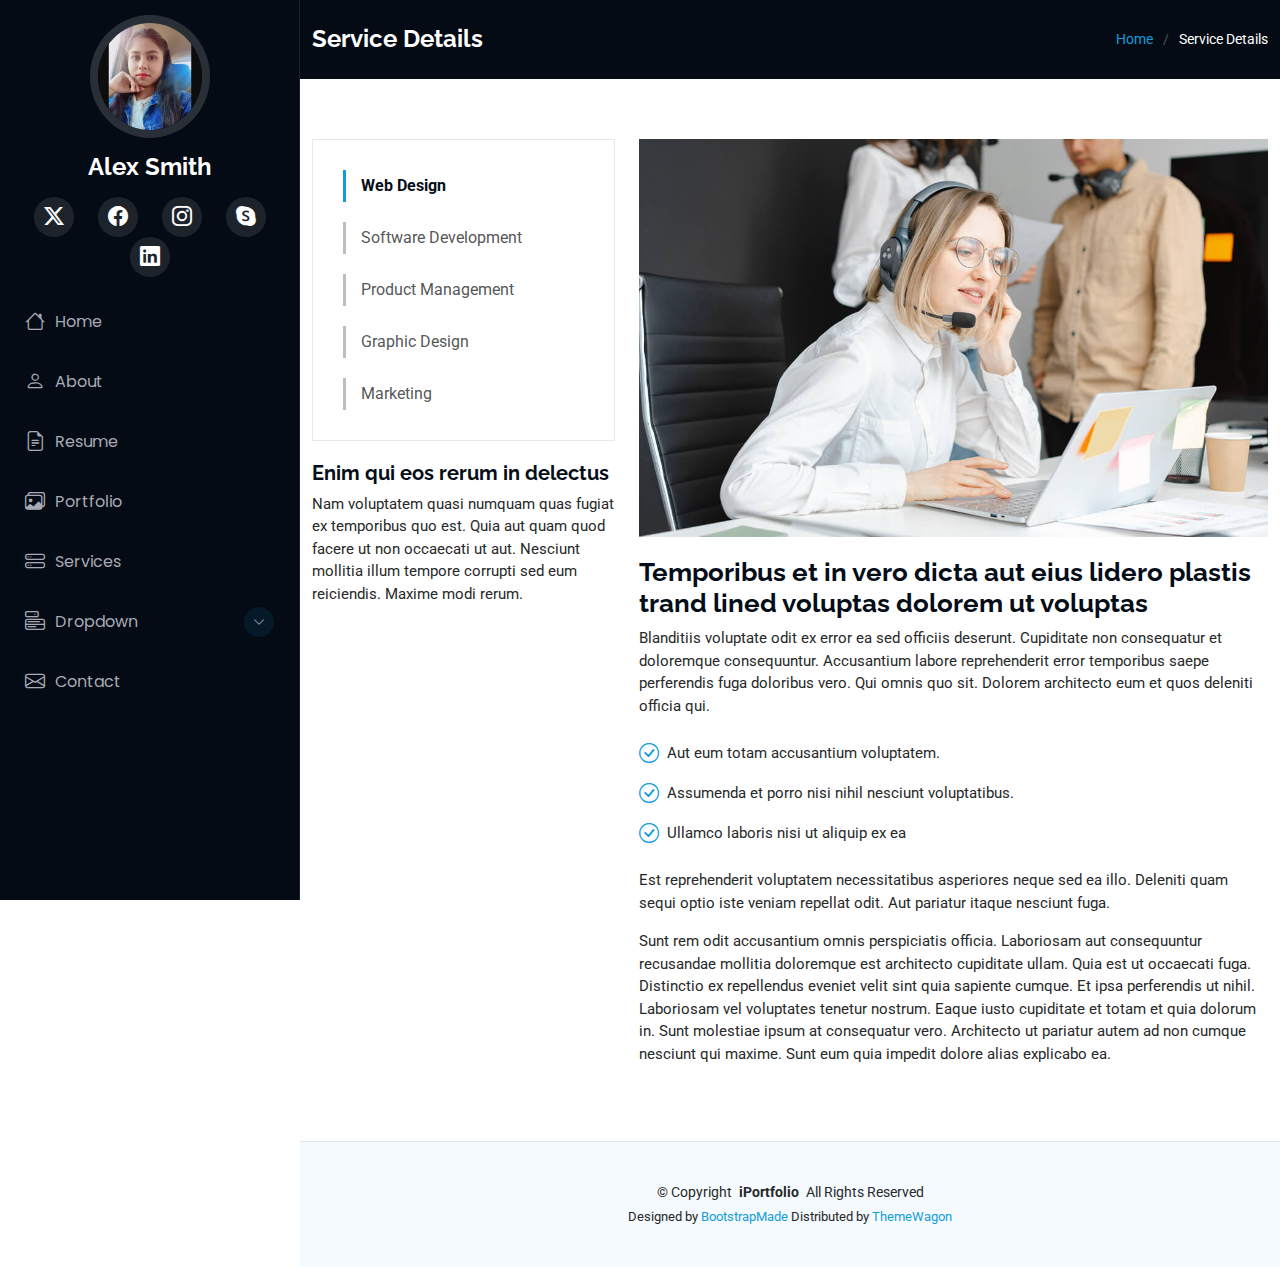
<file: service-details.html>
<!DOCTYPE html>
<html lang="en">

<head>
  <meta charset="utf-8">
  <meta content="width=device-width, initial-scale=1.0" name="viewport">
  <title>Service Details - iPortfolio Bootstrap Template</title>
  <meta content="" name="description">
  <meta content="" name="keywords">

  <!-- Favicons -->
  <link href="assets/img/favicon.png" rel="icon">
  <link href="assets/img/apple-touch-icon.png" rel="apple-touch-icon">

  <!-- Fonts -->
  <link href="https://fonts.googleapis.com" rel="preconnect">
  <link href="https://fonts.gstatic.com" rel="preconnect" crossorigin>
  <link href="https://fonts.googleapis.com/css2?family=Roboto:ital,wght@0,100;0,300;0,400;0,500;0,700;0,900;1,100;1,300;1,400;1,500;1,700;1,900&family=Poppins:ital,wght@0,100;0,200;0,300;0,400;0,500;0,600;0,700;0,800;0,900;1,100;1,200;1,300;1,400;1,500;1,600;1,700;1,800;1,900&family=Raleway:ital,wght@0,100;0,200;0,300;0,400;0,500;0,600;0,700;0,800;0,900;1,100;1,200;1,300;1,400;1,500;1,600;1,700;1,800;1,900&display=swap" rel="stylesheet">

  <!-- Vendor CSS Files -->
  <link href="assets/vendor/bootstrap/css/bootstrap.min.css" rel="stylesheet">
  <link href="assets/vendor/bootstrap-icons/bootstrap-icons.css" rel="stylesheet">
  <link href="assets/vendor/aos/aos.css" rel="stylesheet">
  <link href="assets/vendor/glightbox/css/glightbox.min.css" rel="stylesheet">
  <link href="assets/vendor/swiper/swiper-bundle.min.css" rel="stylesheet">

  <!-- Main CSS File -->
  <link href="assets/css/main.css" rel="stylesheet">

  <!-- =======================================================
  * Template Name: iPortfolio
  * Template URL: https://bootstrapmade.com/iportfolio-bootstrap-portfolio-websites-template/
  * Updated: Jun 29 2024 with Bootstrap v5.3.3
  * Author: BootstrapMade.com
  * License: https://bootstrapmade.com/license/
  ======================================================== -->
</head>

<body class="service-details-page">

  <header id="header" class="header dark-background d-flex flex-column">
    <i class="header-toggle d-xl-none bi bi-list"></i>

    <div class="profile-img">
      <img src="assets/img/my-profile-img.jpg" alt="" class="img-fluid rounded-circle">
    </div>

    <a href="index.html" class="logo d-flex align-items-center justify-content-center">
      <!-- Uncomment the line below if you also wish to use an image logo -->
      <!-- <img src="assets/img/logo.png" alt=""> -->
      <h1 class="sitename">Alex Smith</h1>
    </a>

    <div class="social-links text-center">
      <a href="#" class="twitter"><i class="bi bi-twitter-x"></i></a>
      <a href="#" class="facebook"><i class="bi bi-facebook"></i></a>
      <a href="#" class="instagram"><i class="bi bi-instagram"></i></a>
      <a href="#" class="google-plus"><i class="bi bi-skype"></i></a>
      <a href="#" class="linkedin"><i class="bi bi-linkedin"></i></a>
    </div>

    <nav id="navmenu" class="navmenu">
      <ul>
        <li><a href="#hero"><i class="bi bi-house navicon"></i>Home</a></li>
        <li><a href="#about"><i class="bi bi-person navicon"></i> About</a></li>
        <li><a href="#resume"><i class="bi bi-file-earmark-text navicon"></i> Resume</a></li>
        <li><a href="#portfolio"><i class="bi bi-images navicon"></i> Portfolio</a></li>
        <li><a href="#services"><i class="bi bi-hdd-stack navicon"></i> Services</a></li>
        <li class="dropdown"><a href="#"><i class="bi bi-menu-button navicon"></i> <span>Dropdown</span> <i class="bi bi-chevron-down toggle-dropdown"></i></a>
          <ul>
            <li><a href="#">Dropdown 1</a></li>
            <li class="dropdown"><a href="#"><span>Deep Dropdown</span> <i class="bi bi-chevron-down toggle-dropdown"></i></a>
              <ul>
                <li><a href="#">Deep Dropdown 1</a></li>
                <li><a href="#">Deep Dropdown 2</a></li>
                <li><a href="#">Deep Dropdown 3</a></li>
                <li><a href="#">Deep Dropdown 4</a></li>
                <li><a href="#">Deep Dropdown 5</a></li>
              </ul>
            </li>
            <li><a href="#">Dropdown 2</a></li>
            <li><a href="#">Dropdown 3</a></li>
            <li><a href="#">Dropdown 4</a></li>
          </ul>
        </li>
        <li><a href="#contact"><i class="bi bi-envelope navicon"></i> Contact</a></li>
      </ul>
    </nav>

  </header>

  <main class="main">

    <!-- Page Title -->
    <div class="page-title dark-background">
      <div class="container d-lg-flex justify-content-between align-items-center">
        <h1 class="mb-2 mb-lg-0">Service Details</h1>
        <nav class="breadcrumbs">
          <ol>
            <li><a href="index.html">Home</a></li>
            <li class="current">Service Details</li>
          </ol>
        </nav>
      </div>
    </div><!-- End Page Title -->

    <!-- Service Details Section -->
    <section id="service-details" class="service-details section">

      <div class="container">

        <div class="row gy-4">

          <div class="col-lg-4" data-aos="fade-up" data-aos-delay="100">
            <div class="services-list">
              <a href="#" class="active">Web Design</a>
              <a href="#">Software Development</a>
              <a href="#">Product Management</a>
              <a href="#">Graphic Design</a>
              <a href="#">Marketing</a>
            </div>

            <h4>Enim qui eos rerum in delectus</h4>
            <p>Nam voluptatem quasi numquam quas fugiat ex temporibus quo est. Quia aut quam quod facere ut non occaecati ut aut. Nesciunt mollitia illum tempore corrupti sed eum reiciendis. Maxime modi rerum.</p>
          </div>

          <div class="col-lg-8" data-aos="fade-up" data-aos-delay="200">
            <img src="assets/img/services.jpg" alt="" class="img-fluid services-img">
            <h3>Temporibus et in vero dicta aut eius lidero plastis trand lined voluptas dolorem ut voluptas</h3>
            <p>
              Blanditiis voluptate odit ex error ea sed officiis deserunt. Cupiditate non consequatur et doloremque consequuntur. Accusantium labore reprehenderit error temporibus saepe perferendis fuga doloribus vero. Qui omnis quo sit. Dolorem architecto eum et quos deleniti officia qui.
            </p>
            <ul>
              <li><i class="bi bi-check-circle"></i> <span>Aut eum totam accusantium voluptatem.</span></li>
              <li><i class="bi bi-check-circle"></i> <span>Assumenda et porro nisi nihil nesciunt voluptatibus.</span></li>
              <li><i class="bi bi-check-circle"></i> <span>Ullamco laboris nisi ut aliquip ex ea</span></li>
            </ul>
            <p>
              Est reprehenderit voluptatem necessitatibus asperiores neque sed ea illo. Deleniti quam sequi optio iste veniam repellat odit. Aut pariatur itaque nesciunt fuga.
            </p>
            <p>
              Sunt rem odit accusantium omnis perspiciatis officia. Laboriosam aut consequuntur recusandae mollitia doloremque est architecto cupiditate ullam. Quia est ut occaecati fuga. Distinctio ex repellendus eveniet velit sint quia sapiente cumque. Et ipsa perferendis ut nihil. Laboriosam vel voluptates tenetur nostrum. Eaque iusto cupiditate et totam et quia dolorum in. Sunt molestiae ipsum at consequatur vero. Architecto ut pariatur autem ad non cumque nesciunt qui maxime. Sunt eum quia impedit dolore alias explicabo ea.
            </p>
          </div>

        </div>

      </div>

    </section><!-- /Service Details Section -->

  </main>

  <footer id="footer" class="footer position-relative light-background">

    <div class="container">
      <div class="copyright text-center ">
        <p>© <span>Copyright</span> <strong class="px-1 sitename">iPortfolio</strong> <span>All Rights Reserved</span></p>
      </div>
      <div class="credits">
        <!-- All the links in the footer should remain intact. -->
        <!-- You can delete the links only if you've purchased the pro version. -->
        <!-- Licensing information: https://bootstrapmade.com/license/ -->
        <!-- Purchase the pro version with working PHP/AJAX contact form: [buy-url] -->
        Designed by <a href="https://bootstrapmade.com/">BootstrapMade</a> Distributed by <a href="https://themewagon.com">ThemeWagon</a>
      </div>
    </div>

  </footer>

  <!-- Scroll Top -->
  <a href="#" id="scroll-top" class="scroll-top d-flex align-items-center justify-content-center"><i class="bi bi-arrow-up-short"></i></a>

  <!-- Preloader -->
  <div id="preloader"></div>

  <!-- Vendor JS Files -->
  <script src="assets/vendor/bootstrap/js/bootstrap.bundle.min.js"></script>
  <script src="assets/vendor/php-email-form/validate.js"></script>
  <script src="assets/vendor/aos/aos.js"></script>
  <script src="assets/vendor/typed.js/typed.umd.js"></script>
  <script src="assets/vendor/purecounter/purecounter_vanilla.js"></script>
  <script src="assets/vendor/waypoints/noframework.waypoints.js"></script>
  <script src="assets/vendor/glightbox/js/glightbox.min.js"></script>
  <script src="assets/vendor/imagesloaded/imagesloaded.pkgd.min.js"></script>
  <script src="assets/vendor/isotope-layout/isotope.pkgd.min.js"></script>
  <script src="assets/vendor/swiper/swiper-bundle.min.js"></script>

  <!-- Main JS File -->
  <script src="assets/js/main.js"></script>

</body>

</html>
</file>
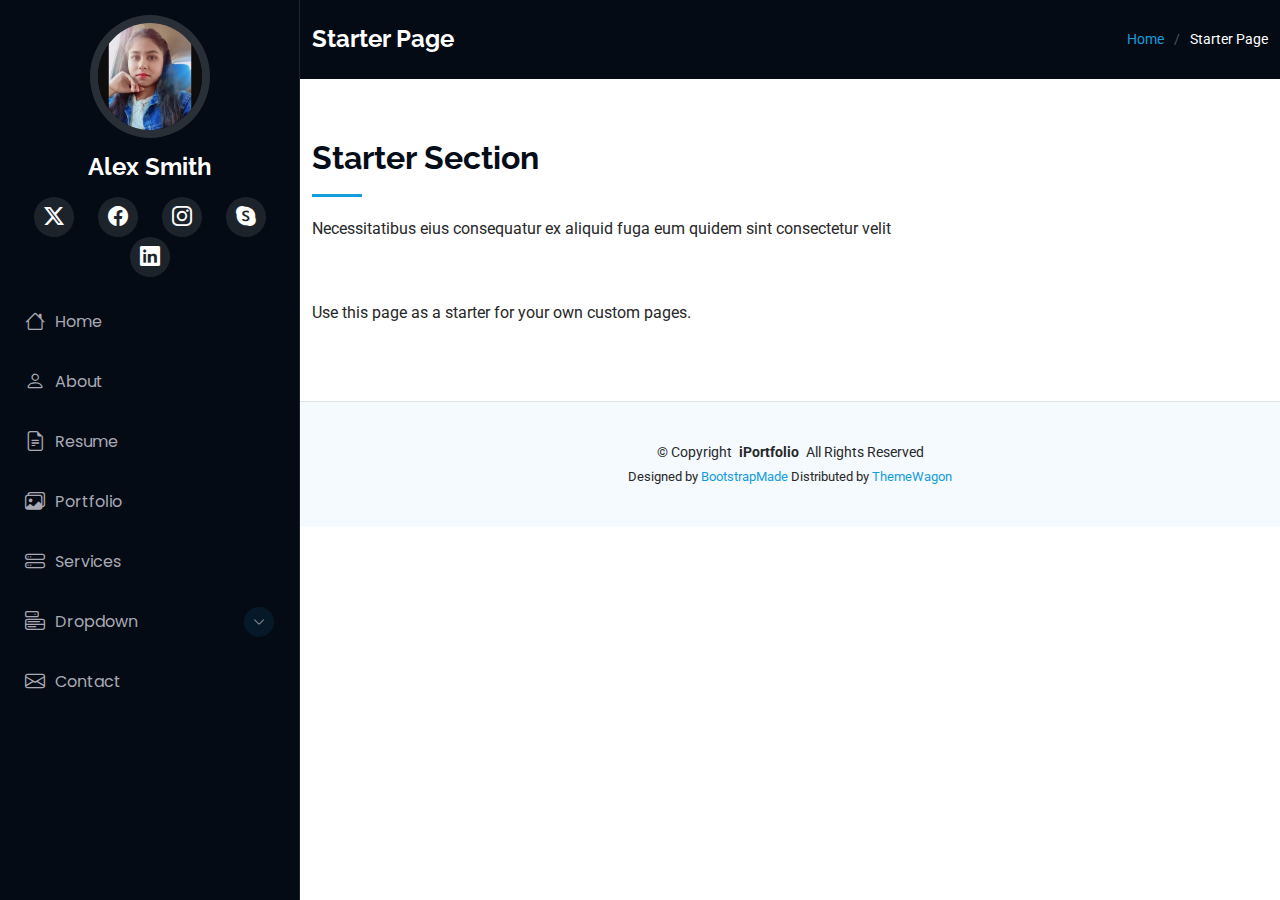
<file: starter-page.html>
<!DOCTYPE html>
<html lang="en">

<head>
  <meta charset="utf-8">
  <meta content="width=device-width, initial-scale=1.0" name="viewport">
  <title>Starter Page - iPortfolio Bootstrap Template</title>
  <meta content="" name="description">
  <meta content="" name="keywords">

  <!-- Favicons -->
  <link href="assets/img/favicon.png" rel="icon">
  <link href="assets/img/apple-touch-icon.png" rel="apple-touch-icon">

  <!-- Fonts -->
  <link href="https://fonts.googleapis.com" rel="preconnect">
  <link href="https://fonts.gstatic.com" rel="preconnect" crossorigin>
  <link href="https://fonts.googleapis.com/css2?family=Roboto:ital,wght@0,100;0,300;0,400;0,500;0,700;0,900;1,100;1,300;1,400;1,500;1,700;1,900&family=Poppins:ital,wght@0,100;0,200;0,300;0,400;0,500;0,600;0,700;0,800;0,900;1,100;1,200;1,300;1,400;1,500;1,600;1,700;1,800;1,900&family=Raleway:ital,wght@0,100;0,200;0,300;0,400;0,500;0,600;0,700;0,800;0,900;1,100;1,200;1,300;1,400;1,500;1,600;1,700;1,800;1,900&display=swap" rel="stylesheet">

  <!-- Vendor CSS Files -->
  <link href="assets/vendor/bootstrap/css/bootstrap.min.css" rel="stylesheet">
  <link href="assets/vendor/bootstrap-icons/bootstrap-icons.css" rel="stylesheet">
  <link href="assets/vendor/aos/aos.css" rel="stylesheet">
  <link href="assets/vendor/glightbox/css/glightbox.min.css" rel="stylesheet">
  <link href="assets/vendor/swiper/swiper-bundle.min.css" rel="stylesheet">

  <!-- Main CSS File -->
  <link href="assets/css/main.css" rel="stylesheet">

  <!-- =======================================================
  * Template Name: iPortfolio
  * Template URL: https://bootstrapmade.com/iportfolio-bootstrap-portfolio-websites-template/
  * Updated: Jun 29 2024 with Bootstrap v5.3.3
  * Author: BootstrapMade.com
  * License: https://bootstrapmade.com/license/
  ======================================================== -->
</head>

<body class="starter-page-page">

  <header id="header" class="header dark-background d-flex flex-column">
    <i class="header-toggle d-xl-none bi bi-list"></i>

    <div class="profile-img">
      <img src="assets/img/my-profile-img.jpg" alt="" class="img-fluid rounded-circle">
    </div>

    <a href="index.html" class="logo d-flex align-items-center justify-content-center">
      <!-- Uncomment the line below if you also wish to use an image logo -->
      <!-- <img src="assets/img/logo.png" alt=""> -->
      <h1 class="sitename">Alex Smith</h1>
    </a>

    <div class="social-links text-center">
      <a href="#" class="twitter"><i class="bi bi-twitter-x"></i></a>
      <a href="#" class="facebook"><i class="bi bi-facebook"></i></a>
      <a href="#" class="instagram"><i class="bi bi-instagram"></i></a>
      <a href="#" class="google-plus"><i class="bi bi-skype"></i></a>
      <a href="#" class="linkedin"><i class="bi bi-linkedin"></i></a>
    </div>

    <nav id="navmenu" class="navmenu">
      <ul>
        <li><a href="#hero"><i class="bi bi-house navicon"></i>Home</a></li>
        <li><a href="#about"><i class="bi bi-person navicon"></i> About</a></li>
        <li><a href="#resume"><i class="bi bi-file-earmark-text navicon"></i> Resume</a></li>
        <li><a href="#portfolio"><i class="bi bi-images navicon"></i> Portfolio</a></li>
        <li><a href="#services"><i class="bi bi-hdd-stack navicon"></i> Services</a></li>
        <li class="dropdown"><a href="#"><i class="bi bi-menu-button navicon"></i> <span>Dropdown</span> <i class="bi bi-chevron-down toggle-dropdown"></i></a>
          <ul>
            <li><a href="#">Dropdown 1</a></li>
            <li class="dropdown"><a href="#"><span>Deep Dropdown</span> <i class="bi bi-chevron-down toggle-dropdown"></i></a>
              <ul>
                <li><a href="#">Deep Dropdown 1</a></li>
                <li><a href="#">Deep Dropdown 2</a></li>
                <li><a href="#">Deep Dropdown 3</a></li>
                <li><a href="#">Deep Dropdown 4</a></li>
                <li><a href="#">Deep Dropdown 5</a></li>
              </ul>
            </li>
            <li><a href="#">Dropdown 2</a></li>
            <li><a href="#">Dropdown 3</a></li>
            <li><a href="#">Dropdown 4</a></li>
          </ul>
        </li>
        <li><a href="#contact"><i class="bi bi-envelope navicon"></i> Contact</a></li>
      </ul>
    </nav>

  </header>

  <main class="main">

    <!-- Page Title -->
    <div class="page-title dark-background">
      <div class="container d-lg-flex justify-content-between align-items-center">
        <h1 class="mb-2 mb-lg-0">Starter Page</h1>
        <nav class="breadcrumbs">
          <ol>
            <li><a href="index.html">Home</a></li>
            <li class="current">Starter Page</li>
          </ol>
        </nav>
      </div>
    </div><!-- End Page Title -->

    <!-- Starter Section Section -->
    <section id="starter-section" class="starter-section section">

      <!-- Section Title -->
      <div class="container section-title" data-aos="fade-up">
        <h2>Starter Section</h2>
        <p>Necessitatibus eius consequatur ex aliquid fuga eum quidem sint consectetur velit</p>
      </div><!-- End Section Title -->

      <div class="container" data-aos="fade-up">
        <p>Use this page as a starter for your own custom pages.</p>
      </div>

    </section><!-- /Starter Section Section -->

  </main>

  <footer id="footer" class="footer position-relative light-background">

    <div class="container">
      <div class="copyright text-center ">
        <p>© <span>Copyright</span> <strong class="px-1 sitename">iPortfolio</strong> <span>All Rights Reserved</span></p>
      </div>
      <div class="credits">
        <!-- All the links in the footer should remain intact. -->
        <!-- You can delete the links only if you've purchased the pro version. -->
        <!-- Licensing information: https://bootstrapmade.com/license/ -->
        <!-- Purchase the pro version with working PHP/AJAX contact form: [buy-url] -->
        Designed by <a href="https://bootstrapmade.com/">BootstrapMade</a> Distributed by <a href="https://themewagon.com">ThemeWagon</a>
      </div>
    </div>

  </footer>

  <!-- Scroll Top -->
  <a href="#" id="scroll-top" class="scroll-top d-flex align-items-center justify-content-center"><i class="bi bi-arrow-up-short"></i></a>

  <!-- Preloader -->
  <div id="preloader"></div>

  <!-- Vendor JS Files -->
  <script src="assets/vendor/bootstrap/js/bootstrap.bundle.min.js"></script>
  <script src="assets/vendor/php-email-form/validate.js"></script>
  <script src="assets/vendor/aos/aos.js"></script>
  <script src="assets/vendor/typed.js/typed.umd.js"></script>
  <script src="assets/vendor/purecounter/purecounter_vanilla.js"></script>
  <script src="assets/vendor/waypoints/noframework.waypoints.js"></script>
  <script src="assets/vendor/glightbox/js/glightbox.min.js"></script>
  <script src="assets/vendor/imagesloaded/imagesloaded.pkgd.min.js"></script>
  <script src="assets/vendor/isotope-layout/isotope.pkgd.min.js"></script>
  <script src="assets/vendor/swiper/swiper-bundle.min.js"></script>

  <!-- Main JS File -->
  <script src="assets/js/main.js"></script>

</body>

</html>
</file>
<file: assets/css/main.css>
/**
* Template Name: iPortfolio
* Template URL: https://bootstrapmade.com/iportfolio-bootstrap-portfolio-websites-template/
* Updated: Jun 29 2024 with Bootstrap v5.3.3
* Author: BootstrapMade.com
* License: https://bootstrapmade.com/license/
*/

/*--------------------------------------------------------------
# Font & Color Variables
# Help: https://bootstrapmade.com/color-system/
--------------------------------------------------------------*/
/* Fonts */
:root {
  --default-font: "Roboto",  system-ui, -apple-system, "Segoe UI", Roboto, "Helvetica Neue", Arial, "Noto Sans", "Liberation Sans", sans-serif, "Apple Color Emoji", "Segoe UI Emoji", "Segoe UI Symbol", "Noto Color Emoji";
  --heading-font: "Raleway",  sans-serif;
  --nav-font: "Poppins",  sans-serif;
}

/* Global Colors - The following color variables are used throughout the website. Updating them here will change the color scheme of the entire website */
:root { 
  --background-color: #ffffff; /* Background color for the entire website, including individual sections */
  --default-color: #272829; /* Default color used for the majority of the text content across the entire website */
  --heading-color: #050d18; /* Color for headings, subheadings and title throughout the website */
  --accent-color: #149ddd; /* Accent color that represents your brand on the website. It's used for buttons, links, and other elements that need to stand out */
  --surface-color: #ffffff; /* The surface color is used as a background of boxed elements within sections, such as cards, icon boxes, or other elements that require a visual separation from the global background. */
  --contrast-color: #ffffff; /* Contrast color for text, ensuring readability against backgrounds of accent, heading, or default colors. */
}

/* Nav Menu Colors - The following color variables are used specifically for the navigation menu. They are separate from the global colors to allow for more customization options */
:root {
  --nav-color: #a8a9b4;  /* The default color of the main navmenu links */
  --nav-hover-color: #ffffff; /* Applied to main navmenu links when they are hovered over or active */
  --nav-mobile-background-color: #040b14; /* Used as the background color for mobile navigation menu */
  --nav-dropdown-background-color: #040b14; /* Used as the background color for dropdown items that appear when hovering over primary navigation items */
  --nav-dropdown-color: #a8a9b4; /* Used for navigation links of the dropdown items in the navigation menu. */
  --nav-dropdown-hover-color: #ffffff; /* Similar to --nav-hover-color, this color is applied to dropdown navigation links when they are hovered over. */
}

/* Color Presets - These classes override global colors when applied to any section or element, providing reuse of the sam color scheme. */

.light-background {
  --background-color: #f4fafd;
  --surface-color: #ffffff;
}

.dark-background {
  --background-color: #040b14;
  --default-color: #ffffff;
  --heading-color: #ffffff;
  --surface-color: #151f2b;
  --contrast-color: #ffffff;
}

/* Smooth scroll */
:root {
  scroll-behavior: smooth;
}

/*--------------------------------------------------------------
# General Styling & Shared Classes
--------------------------------------------------------------*/
body {
  color: var(--default-color);
  background-color: var(--background-color);
  font-family: var(--default-font);
}

a {
  color: var(--accent-color);
  text-decoration: none;
  transition: 0.3s;
}

a:hover {
  color: color-mix(in srgb, var(--accent-color), transparent 25%);
  text-decoration: none;
}

h1,
h2,
h3,
h4,
h5,
h6 {
  color: var(--heading-color);
  font-family: var(--heading-font);
}

/* PHP Email Form Messages
------------------------------*/
.php-email-form .error-message {
  display: none;
  background: #df1529;
  color: #ffffff;
  text-align: left;
  padding: 15px;
  margin-bottom: 24px;
  font-weight: 600;
}

.php-email-form .sent-message {
  display: none;
  color: #ffffff;
  background: #059652;
  text-align: center;
  padding: 15px;
  margin-bottom: 24px;
  font-weight: 600;
}

.php-email-form .loading {
  display: none;
  background: var(--surface-color);
  text-align: center;
  padding: 15px;
  margin-bottom: 24px;
}

.php-email-form .loading:before {
  content: "";
  display: inline-block;
  border-radius: 50%;
  width: 24px;
  height: 24px;
  margin: 0 10px -6px 0;
  border: 3px solid var(--accent-color);
  border-top-color: var(--surface-color);
  animation: php-email-form-loading 1s linear infinite;
}

@keyframes php-email-form-loading {
  0% {
    transform: rotate(0deg);
  }

  100% {
    transform: rotate(360deg);
  }
}

/*--------------------------------------------------------------
# Global Header
--------------------------------------------------------------*/
.header {
  color: var(--default-color);
  background-color: var(--background-color);
  position: fixed;
  top: 0;
  left: 0;
  bottom: 0;
  padding: 0 15px;
  width: 300px;
  transition: all ease-in-out 0.3s;
  overflow-y: auto;
  z-index: 997;
  border-right: 1px solid color-mix(in srgb, var(--default-color), transparent 90%);
}

.header .profile-img img {
  margin: 15px auto;
  display: block;
  width: 120px;
  border: 8px solid color-mix(in srgb, var(--default-color), transparent 85%);
}

.header .logo {
  line-height: 1;
  margin-bottom: 15px;
}

.header .logo img {
  max-height: 32px;
  margin-right: 8px;
}

.header .logo h1 {
  font-size: 24px;
  margin: 0;
  font-weight: 700;
  color: var(--heading-color);
}

.header .social-links {
  margin: 0 0 15px 0;
}

.header .social-links a {
  font-size: 20px;
  display: inline-flex;
  align-items: center;
  justify-content: center;
  background: color-mix(in srgb, var(--default-color), transparent 90%);
  color: var(--default-color);
  margin: 0 10px;
  border-radius: 50%;
  text-align: center;
  width: 40px;
  height: 40px;
  transition: 0.3s;
  vertical-align: middle;
}

.header .social-links a:hover {
  color: var(--contrast-color);
  background: var(--accent-color);
}

@media (min-width: 1200px) {

  .header~main,
  .header~#footer {
    margin-left: 300px;
  }
}

@media (max-width: 1199px) {
  .header {
    left: -100%;
  }
}

.header.header-show {
  left: 0;
}

.header .header-toggle {
  color: var(--contrast-color);
  background-color: var(--accent-color);
  font-size: 22px;
  display: flex;
  align-items: center;
  justify-content: center;
  width: 40px;
  height: 40px;
  border-radius: 50%;
  cursor: pointer;
  position: fixed;
  top: 15px;
  right: 15px;
  z-index: 9999;
  transition: background-color 0.3s;
}

.header .header-toggle:hover {
  color: var(--contrast-color);
  background-color: color-mix(in srgb, var(--accent-color) 90%, white 15%);
}

/*--------------------------------------------------------------
# Navigation Menu
--------------------------------------------------------------*/
.mobile-nav-toggle {
  display: none;
}

.navmenu {
  padding: 0;
  z-index: 9997;
}

.navmenu ul {
  list-style: none;
  padding: 0 0 20px 0;
  margin: 0;
}

.navmenu a,
.navmenu a:focus {
  color: var(--nav-color);
  padding: 15px 10px;
  font-family: var(--nav-font);
  font-size: 16px;
  font-weight: 400;
  display: flex;
  align-items: center;
  white-space: nowrap;
  transition: 0.3s;
  width: 100%;
}

.navmenu a .navicon,
.navmenu a:focus .navicon {
  font-size: 20px;
  margin-right: 10px;
}

.navmenu a .toggle-dropdown,
.navmenu a:focus .toggle-dropdown {
  font-size: 12px;
  line-height: 0;
  margin-left: auto;
  width: 30px;
  height: 30px;
  display: flex;
  align-items: center;
  justify-content: center;
  border-radius: 50%;
  transition: 0.3s;
  flex-shrink: 0;
  background-color: color-mix(in srgb, var(--accent-color), transparent 90%);
}

.navmenu a .toggle-dropdown:hover,
.navmenu a:focus .toggle-dropdown:hover {
  background-color: var(--accent-color);
  color: var(--contrast-color);
}

.navmenu a:hover,
.navmenu .active,
.navmenu .active:focus {
  color: var(--nav-hover-color);
}

.navmenu a:hover .navicon,
.navmenu .active .navicon,
.navmenu .active:focus .navicon {
  color: var(--accent-color);
}

.navmenu .active .toggle-dropdown,
.navmenu .active:focus .toggle-dropdown {
  background-color: var(--accent-color);
  color: var(--contrast-color);
  transform: rotate(180deg);
}

.navmenu .dropdown {
  display: block;
}

.navmenu .dropdown a,
.navmenu .dropdown a:focus {
  color: --nav-dropdown-color;
}

.navmenu .dropdown a:hover,
.navmenu .dropdown .active,
.navmenu .dropdown .active:focus {
  color: var(--nav-dropdown-hover-color);
}

.navmenu .dropdown ul {
  position: static;
  display: none;
  z-index: 99;
  padding: 5px 10px;
  margin: 5px 10px;
  background-color: var(--nav-dropdown-background-color);
  border: 1px solid color-mix(in srgb, var(--default-color), transparent 90%);
  box-shadow: none;
  transition: all 0.5s ease-in-out;
}

.navmenu .dropdown ul ul {
  background-color: rgba(33, 37, 41, 0.1);
}

.navmenu .dropdown>.dropdown-active {
  display: block;
  background-color: rgba(33, 37, 41, 0.03);
}

/*--------------------------------------------------------------
# Global Footer
--------------------------------------------------------------*/
.footer {
  color: var(--default-color);
  background-color: var(--background-color);
  font-size: 14px;
  padding: 40px 0;
  position: relative;
  border-top: 1px solid color-mix(in srgb, var(--default-color), transparent 90%);
}

.footer .copyright p {
  margin-bottom: 0;
}

.footer .credits {
  margin-top: 4px;
  font-size: 13px;
  text-align: center;
}

/*--------------------------------------------------------------
# Preloader
--------------------------------------------------------------*/
#preloader {
  position: fixed;
  inset: 0;
  z-index: 999999;
  overflow: hidden;
  background: var(--background-color);
  transition: all 0.6s ease-out;
}

#preloader:before {
  content: "";
  position: fixed;
  top: calc(50% - 30px);
  left: calc(50% - 30px);
  border: 6px solid #ffffff;
  border-color: var(--accent-color) transparent var(--accent-color) transparent;
  border-radius: 50%;
  width: 60px;
  height: 60px;
  animation: animate-preloader 1.5s linear infinite;
}

@keyframes animate-preloader {
  0% {
    transform: rotate(0deg);
  }

  100% {
    transform: rotate(360deg);
  }
}

/*--------------------------------------------------------------
# Scroll Top Button
--------------------------------------------------------------*/
.scroll-top {
  position: fixed;
  visibility: hidden;
  opacity: 0;
  right: 15px;
  bottom: -15px;
  z-index: 99999;
  background-color: var(--accent-color);
  width: 44px;
  height: 44px;
  border-radius: 50px;
  transition: all 0.4s;
}

.scroll-top i {
  font-size: 24px;
  color: var(--contrast-color);
  line-height: 0;
}

.scroll-top:hover {
  background-color: color-mix(in srgb, var(--accent-color), transparent 20%);
  color: var(--contrast-color);
}

.scroll-top.active {
  visibility: visible;
  opacity: 1;
  bottom: 15px;
}

/*--------------------------------------------------------------
# Disable aos animation delay on mobile devices
--------------------------------------------------------------*/
@media screen and (max-width: 768px) {
  [data-aos-delay] {
    transition-delay: 0 !important;
  }
}

/*--------------------------------------------------------------
# Global Page Titles & Breadcrumbs
--------------------------------------------------------------*/
.page-title {
  color: var(--default-color);
  background-color: var(--background-color);
  padding: 25px 0;
  position: relative;
}

.page-title h1 {
  font-size: 24px;
  font-weight: 700;
}

.page-title .breadcrumbs ol {
  display: flex;
  flex-wrap: wrap;
  list-style: none;
  padding: 0;
  margin: 0;
  font-size: 14px;
  font-weight: 400;
}

.page-title .breadcrumbs ol li+li {
  padding-left: 10px;
}

.page-title .breadcrumbs ol li+li::before {
  content: "/";
  display: inline-block;
  padding-right: 10px;
  color: color-mix(in srgb, var(--default-color), transparent 70%);
}

/*--------------------------------------------------------------
# Global Sections
--------------------------------------------------------------*/
section,
.section {
  color: var(--default-color);
  background-color: var(--background-color);
  padding: 60px 0;
  overflow: clip;
}

/*--------------------------------------------------------------
# Global Section Titles
--------------------------------------------------------------*/
.section-title {
  padding-bottom: 60px;
  position: relative;
}

.section-title h2 {
  font-size: 32px;
  font-weight: 700;
  margin-bottom: 20px;
  padding-bottom: 20px;
  position: relative;
}

.section-title h2:after {
  content: "";
  position: absolute;
  display: block;
  width: 50px;
  height: 3px;
  background: var(--accent-color);
  left: 0;
  bottom: 0;
}

.section-title p {
  margin-bottom: 0;
}

/*--------------------------------------------------------------
# Hero Section
--------------------------------------------------------------*/
.hero {
  width: 100%;
  min-height: 100vh;
  position: relative;
  padding: 80px 0;
  display: flex;
  align-items: center;
  justify-content: center;
}

.hero img {
  position: absolute;
  inset: 0;
  display: block;
  width: 100%;
  height: 100%;
  object-fit: cover;
  z-index: 1;
}

.hero:before {
  content: "";
  background: color-mix(in srgb, var(--background-color), transparent 70%);
  position: absolute;
  inset: 0;
  z-index: 2;
}

.hero .container {
  position: relative;
  z-index: 3;
}

.hero h2 {
  margin: 0;
  font-size: 64px;
  font-weight: 700;
}

.hero p {
  margin: 5px 0 0 0;
  font-size: 26px;
}

.hero p span {
  letter-spacing: 1px;
  border-bottom: 2px solid var(--accent-color);
}

.hero .social-links {
  margin-top: 25px;
}

.hero .social-links a {
  font-size: 24px;
  display: inline-flex;
  color: color-mix(in srgb, var(--default-color), transparent 50%);
  line-height: 1;
  margin-right: 20px;
  transition: 0.3s;
}

.hero .social-links a:hover {
  color: var(--accent-color);
}

@media (max-width: 768px) {
  .hero h2 {
    font-size: 32px;
  }

  .hero p {
    font-size: 20px;
  }
}

/*--------------------------------------------------------------
# About Section
--------------------------------------------------------------*/
.about .content h2 {
  font-weight: 700;
  font-size: 24px;
}

.about .content ul {
  list-style: none;
  padding: 0;
}

.about .content ul li {
  margin-bottom: 20px;
  display: flex;
  align-items: center;
}

.about .content ul strong {
  margin-right: 10px;
}

.about .content ul i {
  font-size: 16px;
  margin-right: 5px;
  color: var(--accent-color);
  line-height: 0;
}

/*--------------------------------------------------------------
# Stats Section
--------------------------------------------------------------*/
.stats .stats-item {
  padding: 30px;
  width: 100%;
}

.stats .stats-item i {
  color: var(--accent-color);
  display: block;
  font-size: 44px;
  float: left;
  line-height: 0;
}

.stats .stats-item .purecounter {
  color: var(--heading-color);
  font-size: 48px;
  line-height: 40px;
  display: block;
  font-weight: 700;
  margin-left: 60px;
}

.stats .stats-item p {
  color: color-mix(in srgb, var(--default-color), transparent 40%);
  padding: 15px 0 0 0;
  margin: 0 0 0 60px;
  font-family: var(--heading-font);
  font-size: 14px;
}

/*--------------------------------------------------------------
# Skills Section
--------------------------------------------------------------*/
.skills .progress {
  height: 60px;
  display: block;
  background: none;
  border-radius: 0;
}

.skills .progress .skill {
  color: var(--heading-color);
  padding: 0;
  margin: 0 0 6px 0;
  text-transform: uppercase;
  display: block;
  font-weight: 600;
  font-family: var(--heading-font);
}

.skills .progress .skill .val {
  float: right;
  font-style: normal;
}

.skills .progress-bar-wrap {
  background: color-mix(in srgb, var(--default-color), transparent 90%);
  height: 10px;
}

.skills .progress-bar {
  width: 1px;
  height: 10px;
  transition: 0.9s;
  background-color: var(--accent-color);
}

/*--------------------------------------------------------------
# Resume Section
--------------------------------------------------------------*/
.resume .resume-title {
  color: var(--heading-color);
  font-size: 26px;
  font-weight: 700;
  margin-top: 20px;
  margin-bottom: 20px;
}

.resume .resume-item {
  padding: 0 0 20px 20px;
  margin-top: -2px;
  border-left: 2px solid var(--accent-color);
  position: relative;
}

.resume .resume-item h4 {
  line-height: 18px;
  font-size: 18px;
  font-weight: 600;
  text-transform: uppercase;
  color: color-mix(in srgb, var(--default-color), transparent 20%);
  margin-bottom: 10px;
}

.resume .resume-item h5 {
  font-size: 16px;
  padding: 5px 15px;
  display: inline-block;
  font-weight: 600;
  margin-bottom: 10px;
}

.resume .resume-item ul {
  padding-left: 20px;
}

.resume .resume-item ul li {
  padding-bottom: 10px;
}

.resume .resume-item:last-child {
  padding-bottom: 0;
}

.resume .resume-item::before {
  content: "";
  position: absolute;
  width: 16px;
  height: 16px;
  border-radius: 50px;
  left: -9px;
  top: 0;
  background: var(--background-color);
  border: 2px solid var(--accent-color);
}

/*--------------------------------------------------------------
# Portfolio Section
--------------------------------------------------------------*/
.portfolio .portfolio-filters {
  padding: 0;
  margin: 0 auto 20px auto;
  list-style: none;
  text-align: center;
}

.portfolio .portfolio-filters li {
  cursor: pointer;
  display: inline-block;
  padding: 0;
  font-size: 14px;
  font-weight: 400;
  margin: 0 10px;
  line-height: 1;
  text-transform: uppercase;
  margin-bottom: 10px;
  transition: all 0.3s ease-in-out;
}

.portfolio .portfolio-filters li:hover,
.portfolio .portfolio-filters li.filter-active {
  color: var(--accent-color);
}

.portfolio .portfolio-filters li:first-child {
  margin-left: 0;
}

.portfolio .portfolio-filters li:last-child {
  margin-right: 0;
}

@media (max-width: 575px) {
  .portfolio .portfolio-filters li {
    font-size: 14px;
    margin: 0 5px;
  }
}

.portfolio .portfolio-content {
  position: relative;
  overflow: hidden;
}

.portfolio .portfolio-content img {
  transition: 0.3s;
}

.portfolio .portfolio-content .portfolio-info {
  opacity: 0;
  position: absolute;
  inset: 0;
  z-index: 3;
  transition: all ease-in-out 0.3s;
  background: rgba(0, 0, 0, 0.6);
  padding: 15px;
}

.portfolio .portfolio-content .portfolio-info h4 {
  font-size: 14px;
  padding: 5px 10px;
  font-weight: 400;
  color: #ffffff;
  display: inline-block;
  background-color: var(--accent-color);
}

.portfolio .portfolio-content .portfolio-info p {
  position: absolute;
  bottom: 10px;
  text-align: center;
  display: inline-block;
  left: 0;
  right: 0;
  font-size: 16px;
  font-weight: 600;
  color: rgba(255, 255, 255, 0.8);
}

.portfolio .portfolio-content .portfolio-info .preview-link,
.portfolio .portfolio-content .portfolio-info .details-link {
  position: absolute;
  left: calc(50% - 40px);
  font-size: 26px;
  top: calc(50% - 14px);
  color: #fff;
  transition: 0.3s;
  line-height: 1.2;
}

.portfolio .portfolio-content .portfolio-info .preview-link:hover,
.portfolio .portfolio-content .portfolio-info .details-link:hover {
  color: var(--accent-color);
}

.portfolio .portfolio-content .portfolio-info .details-link {
  left: 50%;
  font-size: 34px;
  line-height: 0;
}

.portfolio .portfolio-content:hover .portfolio-info {
  opacity: 1;
}

.portfolio .portfolio-content:hover img {
  transform: scale(1.1);
}

/*--------------------------------------------------------------
# Services Section
--------------------------------------------------------------*/
.services .service-item {
  position: relative;
}

.services .service-item .icon {
  background: var(--accent-color);
  display: flex;
  align-items: center;
  justify-content: center;
  width: 54px;
  height: 54px;
  border-radius: 50%;
  transition: 0.5s;
  border: 1px solid var(--accent-color);
  margin-right: 20px;
}

.services .service-item .icon i {
  color: var(--contrast-color);
  font-size: 24px;
  line-height: 0;
}

.services .service-item:hover .icon {
  background: var(--surface-color);
}

.services .service-item:hover .icon i {
  color: var(--accent-color);
}

.services .service-item .title {
  font-weight: 700;
  margin-bottom: 15px;
  font-size: 18px;
}

.services .service-item .title a {
  color: var(--heading-color);
}

.services .service-item .title a:hover {
  color: var(--accent-color);
}

.services .service-item .description {
  line-height: 24px;
  font-size: 14px;
}

/*--------------------------------------------------------------
# Testimonials Section
--------------------------------------------------------------*/
.testimonials .testimonials-carousel,
.testimonials .testimonials-slider {
  overflow: hidden;
}

.testimonials .testimonial-item {
  box-sizing: content-box;
  text-align: center;
  min-height: 320px;
}

.testimonials .testimonial-item .testimonial-img {
  width: 90px;
  border-radius: 50%;
  margin: 0 auto;
}

.testimonials .testimonial-item h3 {
  font-size: 18px;
  font-weight: bold;
  margin: 10px 0 5px 0;
}

.testimonials .testimonial-item h4 {
  font-size: 14px;
  color: color-mix(in srgb, var(--default-color), transparent 20%);
  margin: 0;
}

.testimonials .testimonial-item .quote-icon-left,
.testimonials .testimonial-item .quote-icon-right {
  color: color-mix(in srgb, var(--accent-color), transparent 40%);
  font-size: 26px;
  line-height: 0;
}

.testimonials .testimonial-item .quote-icon-left {
  display: inline-block;
  left: -5px;
  position: relative;
}

.testimonials .testimonial-item .quote-icon-right {
  display: inline-block;
  right: -5px;
  position: relative;
  top: 10px;
  transform: scale(-1, -1);
}

.testimonials .testimonial-item p {
  font-style: italic;
  margin: 0 15px 15px 15px;
  padding: 20px;
  background-color: var(--surface-color);
  position: relative;
  margin-bottom: 35px;
  border-radius: 6px;
  box-shadow: 0px 2px 15px rgba(0, 0, 0, 0.1);
}

.testimonials .testimonial-item p::after {
  content: "";
  width: 0;
  height: 0;
  border-top: 20px solid var(--surface-color);
  border-right: 20px solid transparent;
  border-left: 20px solid transparent;
  position: absolute;
  bottom: -20px;
  left: calc(50% - 20px);
}

.testimonials .swiper-wrapper {
  height: auto;
}

.testimonials .swiper-pagination {
  margin-top: 40px;
  position: relative;
}

.testimonials .swiper-pagination .swiper-pagination-bullet {
  width: 12px;
  height: 12px;
  background-color: var(--background-color);
  opacity: 1;
  border: 1px solid var(--accent-color);
}

.testimonials .swiper-pagination .swiper-pagination-bullet-active {
  background-color: var(--accent-color);
}

/*--------------------------------------------------------------
# Contact Section
--------------------------------------------------------------*/
.contact .info-wrap {
  background-color: var(--surface-color);
  box-shadow: 0px 0px 20px rgba(0, 0, 0, 0.1);
  padding: 30px;
}

@media (max-width: 575px) {
  .contact .info-wrap {
    padding: 20px;
  }
}

.contact .info-item {
  margin-bottom: 40px;
}

.contact .info-item i {
  font-size: 20px;
  color: var(--accent-color);
  background: color-mix(in srgb, var(--accent-color), transparent 92%);
  width: 44px;
  height: 44px;
  display: flex;
  justify-content: center;
  align-items: center;
  border-radius: 50px;
  transition: all 0.3s ease-in-out;
  margin-right: 15px;
}

.contact .info-item h3 {
  padding: 0;
  font-size: 12px;
  font-weight: 700;
  margin-bottom: 5px;
}

.contact .info-item p {
  padding: 0;
  margin-bottom: 0;
  font-size: 14px;
}

.contact .info-item:hover i {
  background: var(--accent-color);
  color: var(--contrast-color);
}

.contact .php-email-form {
  background-color: var(--surface-color);
  height: 100%;
  padding: 30px;
  box-shadow: 0px 0px 20px rgba(0, 0, 0, 0.1);
}

@media (max-width: 575px) {
  .contact .php-email-form {
    padding: 20px;
  }
}

.contact .php-email-form input[type=text],
.contact .php-email-form input[type=email],
.contact .php-email-form textarea {
  font-size: 14px;
  padding: 10px 15px;
  box-shadow: none;
  border-radius: 0;
  color: var(--default-color);
  background-color: var(--surface-color);
  border-color: color-mix(in srgb, var(--default-color), transparent 80%);
}

.contact .php-email-form input[type=text]:focus,
.contact .php-email-form input[type=email]:focus,
.contact .php-email-form textarea:focus {
  border-color: var(--accent-color);
}

.contact .php-email-form input[type=text]::placeholder,
.contact .php-email-form input[type=email]::placeholder,
.contact .php-email-form textarea::placeholder {
  color: color-mix(in srgb, var(--default-color), transparent 70%);
}

.contact .php-email-form button[type=submit] {
  color: var(--contrast-color);
  background: var(--accent-color);
  border: 0;
  padding: 10px 30px;
  transition: 0.4s;
  border-radius: 50px;
}

.contact .php-email-form button[type=submit]:hover {
  background: color-mix(in srgb, var(--accent-color), transparent 25%);
}

/*--------------------------------------------------------------
# Portfolio Details Section
--------------------------------------------------------------*/
.portfolio-details .portfolio-details-slider img {
  width: 100%;
}

.portfolio-details .portfolio-details-slider .swiper-pagination {
  margin-top: 20px;
  position: relative;
}

.portfolio-details .portfolio-details-slider .swiper-pagination .swiper-pagination-bullet {
  width: 12px;
  height: 12px;
  background-color: color-mix(in srgb, var(--default-color), transparent 85%);
  opacity: 1;
}

.portfolio-details .portfolio-details-slider .swiper-pagination .swiper-pagination-bullet-active {
  background-color: var(--accent-color);
}

.portfolio-details .portfolio-info {
  padding: 30px;
  box-shadow: 0px 0 30px rgba(0, 0, 0, 0.1);
}

.portfolio-details .portfolio-info h3 {
  font-size: 22px;
  font-weight: 700;
  margin-bottom: 20px;
  padding-bottom: 20px;
  border-bottom: 1px solid color-mix(in srgb, var(--default-color), transparent 85%);
}

.portfolio-details .portfolio-info ul {
  list-style: none;
  padding: 0;
  font-size: 15px;
}

.portfolio-details .portfolio-info ul li+li {
  margin-top: 10px;
}

.portfolio-details .portfolio-description {
  padding-top: 30px;
}

.portfolio-details .portfolio-description h2 {
  font-size: 26px;
  font-weight: 700;
  margin-bottom: 20px;
}

.portfolio-details .portfolio-description p {
  padding: 0;
  color: color-mix(in srgb, var(--default-color), transparent 30%);
}

/*--------------------------------------------------------------
# Service Details Section
--------------------------------------------------------------*/
.service-details .services-list {
  padding: 10px 30px;
  border: 1px solid color-mix(in srgb, var(--default-color), transparent 90%);
  margin-bottom: 20px;
}

.service-details .services-list a {
  display: block;
  line-height: 1;
  padding: 8px 0 8px 15px;
  border-left: 3px solid color-mix(in srgb, var(--default-color), transparent 70%);
  margin: 20px 0;
  color: color-mix(in srgb, var(--default-color), transparent 20%);
  transition: 0.3s;
}

.service-details .services-list a.active {
  color: var(--heading-color);
  font-weight: 700;
  border-color: var(--accent-color);
}

.service-details .services-list a:hover {
  border-color: var(--accent-color);
}

.service-details .services-img {
  margin-bottom: 20px;
}

.service-details h3 {
  font-size: 26px;
  font-weight: 700;
}

.service-details h4 {
  font-size: 20px;
  font-weight: 700;
}

.service-details p {
  font-size: 15px;
}

.service-details ul {
  list-style: none;
  padding: 0;
  font-size: 15px;
}

.service-details ul li {
  padding: 5px 0;
  display: flex;
  align-items: center;
}

.service-details ul i {
  font-size: 20px;
  margin-right: 8px;
  color: var(--accent-color);
}

/*--------------------------------------------------------------
# Starter Section Section
--------------------------------------------------------------*/
.starter-section {
  /* Add your styles here */
}
</file>
